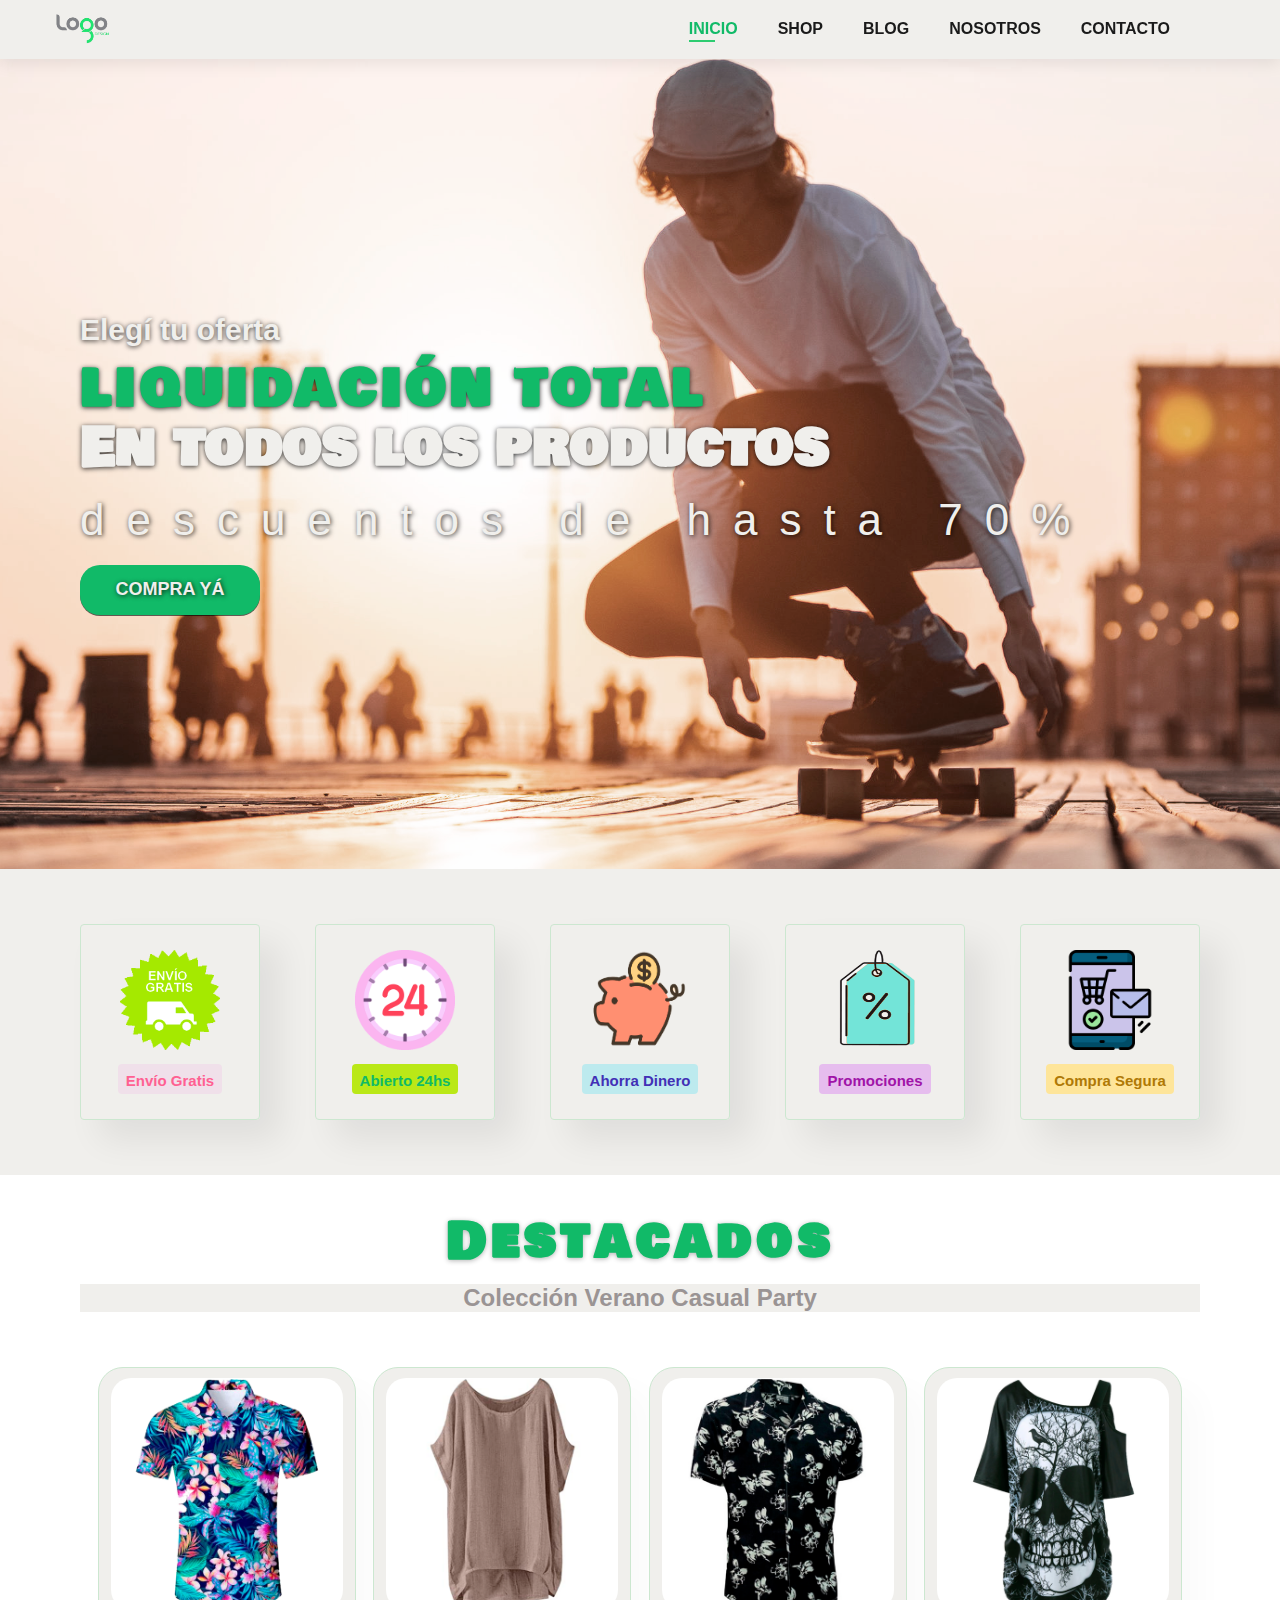
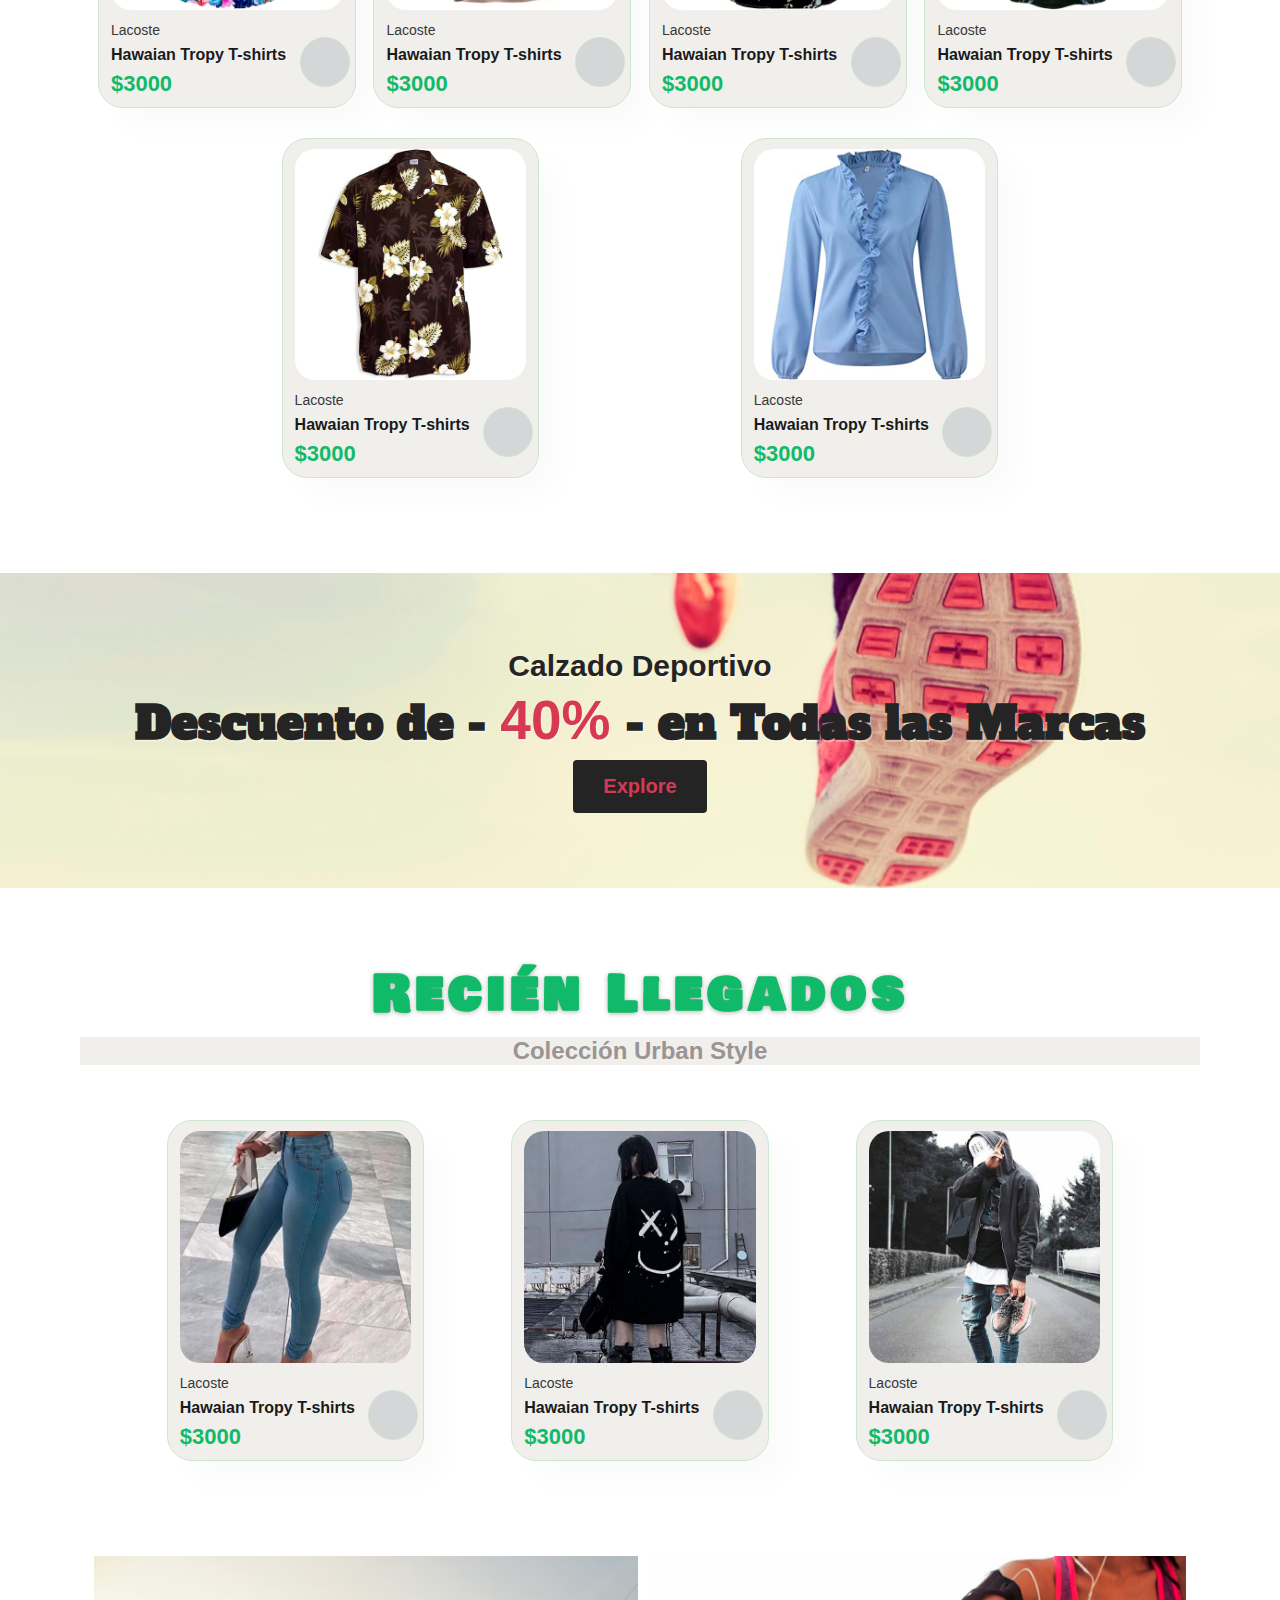
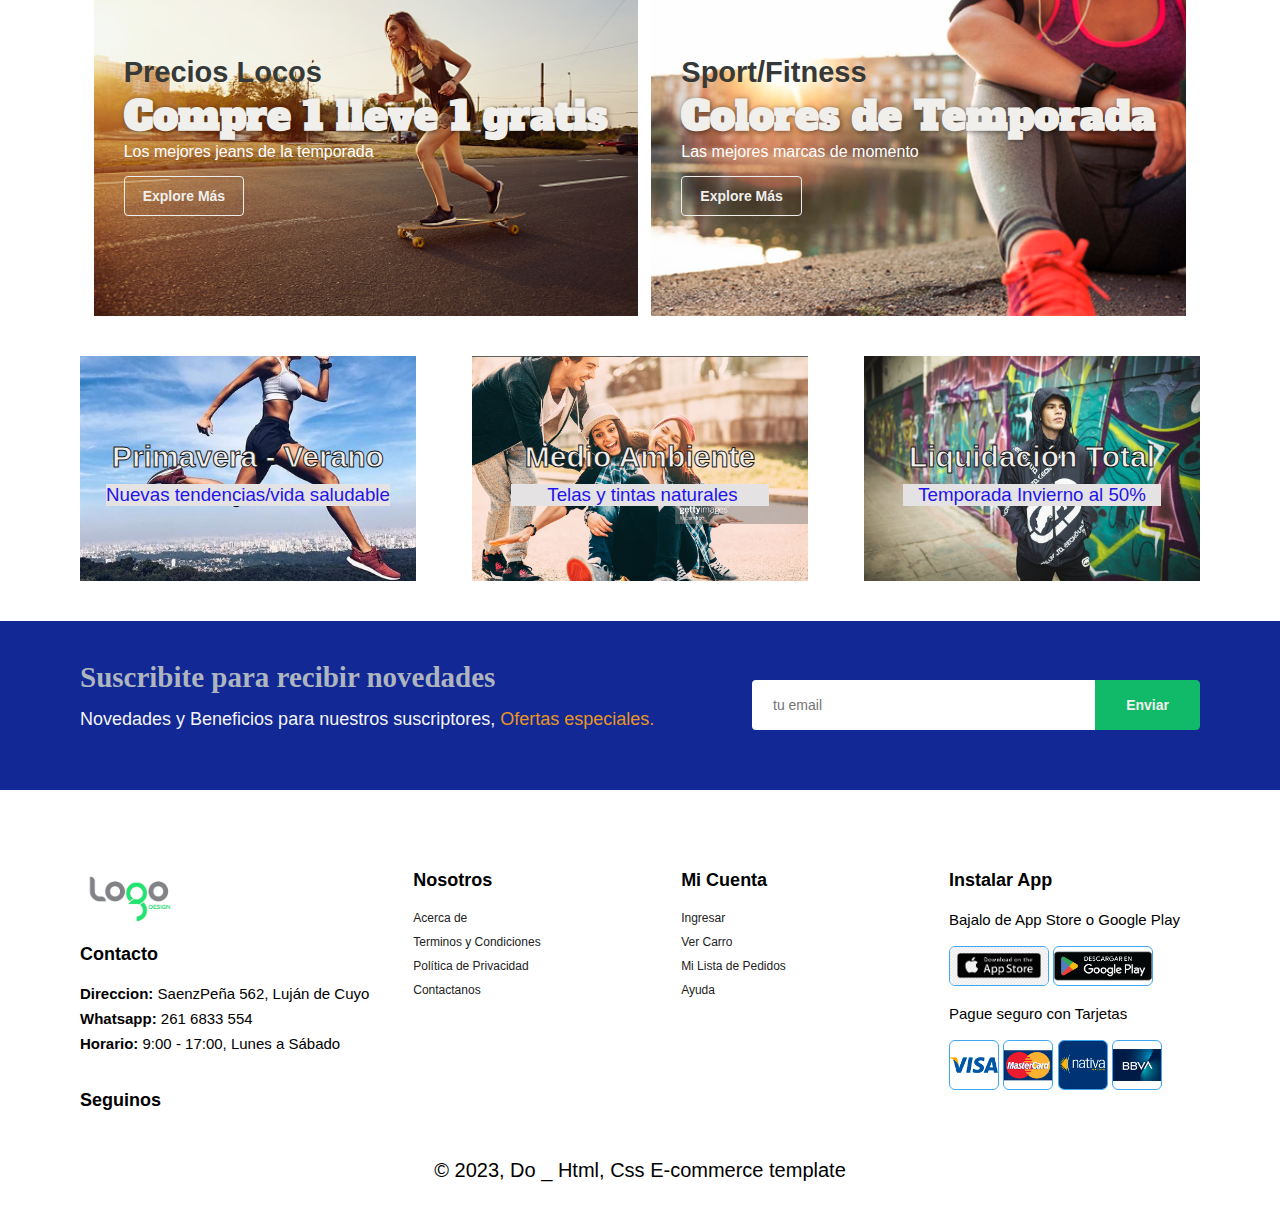
<file: index.html>
<!DOCTYPE html>
<html lang="es">
  <head>
    <meta charset="utf-8" />
    <meta http-equiv="X-UA-Compatible" content="IE=edge" />
    <meta name="viewport" content="width=device-width, initial-scale=1.0" />
    <link
      rel="stylesheet"
      href="https://use.fontawesome.com/releases/v5.8.1/css/all.css"
      integrity="sha384-50oBUHEmvpQ+1lW4y57PTFmhCaXp0ML5d60M1M7uH2+nqUivzIebhndOJK28anvf"
      crossorigin="anonymous"
    />
    <title>E-Commerce Project</title>

    <link rel="stylesheet" href="style.css" />
  </head>
  <body>
    <section id="header">
      <a href="#"
        ><img
          src="E-commerce/logo.jpg.png"
          width="65px"
          class="logo"
          alt="logo"
        />
      </a>
      <div>
        <ul id="navbar">
          <li><a class="active" href="index.html">INICIO</a></li>
          <li><a href="shop.html">SHOP</a></li>
          <li><a href="blog.html">BLOG</a></li>
          <li><a href="about.html">NOSOTROS</a></li>
          <li><a href="contacto.html">CONTACTO</a></li>
          <li>
            <a href="cart.html"><i class="fas fa-shopping-bag"></i></a>
          </li>
          <a href="#" id="close" ><i class="fa fa-times"></i></a>
        </ul>
      </div>
      <div id="mobile">
        <a href="cart.html"><i class="fas fa-shopping-bag"></i></a>
           <i id="bar" class="fa fa-outdent"></i>
      </div>
    </section>
    <section id="hero">
      <h4>Elegí tu oferta</h4>
      <h2>LIQUIDACIÓN TOTAL</h2>
      <h1>En todos los productos</h1>
      <p>descuentos de hasta 70%</p>
      <button><a   href="shop.html">COMPRA YÁ</a></button> 
      
    </section>
    <section id="features" class="section-p1">
      <div class="fe-box">
        <img src="E-commerce/enviogratis.png" alt="enviogratis" />
        <h6>Envío Gratis</h6>
      </div>
      <div class="fe-box">
        <img src="E-commerce/24-Hours.png" alt="enviogratis" />
        <h6>Abierto 24hs</h6>
      </div>
      <div class="fe-box">
        <img src="E-commerce/ahorrar.png" alt="enviogratis" />
        <h6>Ahorra Dinero</h6>
      </div>
      <div class="fe-box">
        <img src="E-commerce/promociones.png" alt="enviogratis" />
        <h6>Promociones</h6>
      </div>
      <div class="fe-box">
        <img src="E-commerce/3176265.png" alt="enviogratis" />
        <h6>Compra Segura</h6>
      </div>
    </section>
    <section id="destacados" class="section-p1">
      <h2>Destacados</h2>
      <p>Colección Verano Casual Party</p>
      <div class="pro-container">
        <div class="pro">
          <img src="E-commerce/camisa.jpg.png" alt="" />
          <div class="des">
            <span>Lacoste</span>
            <h5>Hawaian Tropy T-shirts</h5>
            <div class="star">
              <i class="fas fa-star"></i>
              <i class="fas fa-star"></i>
              <i class="fas fa-star"></i>
              <i class="fas fa-star"></i>
              <i class="fas fa-star"></i>
            </div>
            <h4>$3000</h4>
          </div>
          <a href="#"> <i class="fas fa-shopping-cart cart"></i></a>
        </div>
        <div class="pro">
          <img src="E-commerce/CamisaWoman.jpg.png" alt="" />
          <div class="des">
            <span>Lacoste</span>
            <h5>Hawaian Tropy T-shirts</h5>
            <div class="star">
              <i class="fas fa-star"></i>
              <i class="fas fa-star"></i>
              <i class="fas fa-star"></i>
              <i class="fas fa-star"></i>
              <i class="fas fa-star"></i>
            </div>
            <h4>$3000</h4>
          </div>
          <a href="#"> <i class="fas fa-shopping-cart cart"></i></a>
        </div>
        <div class="pro">
          <img src="E-commerce/camisa1.jpg.png" alt="" />
          <div class="des">
            <span>Lacoste</span>
            <h5>Hawaian Tropy T-shirts</h5>
            <div class="star">
              <i class="fas fa-star"></i>
              <i class="fas fa-star"></i>
              <i class="fas fa-star"></i>
              <i class="fas fa-star"></i>
              <i class="fas fa-star"></i>
            </div>
            <h4>$3000</h4>
          </div>
          <a href="#"> <i class="fas fa-shopping-cart cart"></i></a>
        </div>
        <div class="pro">
          <img src="E-commerce/CamisaWoman3.png" alt="" />
          <div class="des">
            <span>Lacoste</span>
            <h5>Hawaian Tropy T-shirts</h5>
            <div class="star">
              <i class="fas fa-star"></i>
              <i class="fas fa-star"></i>
              <i class="fas fa-star"></i>
              <i class="fas fa-star"></i>
              <i class="fas fa-star"></i>
            </div>
            <h4>$3000</h4>
          </div>
          <a href="#"> <i class="fas fa-shopping-cart cart"></i></a>
        </div>
        <div class="pro">
          <img src="E-commerce/camisa2.jpg.png" alt="" />
          <div class="des">
            <span>Lacoste</span>
            <h5>Hawaian Tropy T-shirts</h5>
            <div class="star">
              <i class="fas fa-star"></i>
              <i class="fas fa-star"></i>
              <i class="fas fa-star"></i>
              <i class="fas fa-star"></i>
              <i class="fas fa-star"></i>
            </div>
            <h4>$3000</h4>
          </div>
          <a href="#"> <i class="fas fa-shopping-cart cart"></i></a>
        </div>
        <div class="pro">
          <img src="E-commerce/CamisaWoman2.jpg.png" alt="" />
          <div class="des">
            <span>Lacoste</span>
            <h5>Hawaian Tropy T-shirts</h5>
            <div class="star">
              <i class="fas fa-star"></i>
              <i class="fas fa-star"></i>
              <i class="fas fa-star"></i>
              <i class="fas fa-star"></i>
              <i class="fas fa-star"></i>
            </div>
            <h4>$3000</h4>
          </div>
          <a href="#"> <i class="fas fa-shopping-cart cart"></i></a>
        </div>
      </div>
    </section>
    <section id="banner" class="section-m1">
      <h4>Calzado Deportivo</h4>
      <h2>Descuento de - <span> 40% </span> - en Todas las Marcas</h2>
      <button class="normal"><a href="shop.html"> Explore</a></button>
    </section>
    <section id="destacados" class="section-p1">
      <h2>Recién Llegados</h2>
      <p>Colección Urban Style</p>
      <div class="pro-container">
        <div class="pro">
          <img src="E-commerce/outfit-jeans-look mujer.jpg.png" alt="" />
          <div class="des">
            <span>Lacoste</span>
            <h5>Hawaian Tropy T-shirts</h5>
            <div class="star">
              <i class="fas fa-star"></i>
              <i class="fas fa-star"></i>
              <i class="fas fa-star"></i>
              <i class="fas fa-star"></i>
              <i class="fas fa-star"></i>
            </div>
            <h4>$3000</h4>
          </div>
          <a href="#"> <i class="fas fa-shopping-cart cart"></i></a>
        </div>
        <div class="pro">
          <img src="E-commerce/arahoku.jpg.png" alt="" />
          <div class="des">
            <span>Lacoste</span>
            <h5>Hawaian Tropy T-shirts</h5>
            <div class="star">
              <i class="fas fa-star"></i>
              <i class="fas fa-star"></i>
              <i class="fas fa-star"></i>
              <i class="fas fa-star"></i>
              <i class="fas fa-star"></i>
            </div>
            <h4>$3000</h4>
          </div>
          <a href="#"> <i class="fas fa-shopping-cart cart"></i></a>
        </div>
        <div class="pro">
          <img src="E-commerce/outfit-jeans-look homen.jpg.png" alt="" />
          <div class="des">
            <span>Lacoste</span>
            <h5>Hawaian Tropy T-shirts</h5>
            <div class="star">
              <i class="fas fa-star"></i>
              <i class="fas fa-star"></i>
              <i class="fas fa-star"></i>
              <i class="fas fa-star"></i>
              <i class="fas fa-star"></i>
            </div>
            <h4>$3000</h4>
          </div>
          <a href="#"> <i class="fas fa-shopping-cart cart"></i></a>
        </div>
      </div>
    </section>
    <section id="sm-banner" class="section-p1">
      <div class="banner-box">
        <h4>Precios Locos</h4>
        <h2>Compre 1 lleve 1 gratis</h2>
        <span>Los mejores jeans de la temporada</span>
        <button class="white">Explore Más</button>
      </div>
      <div class="banner-box banner-box2">
        <h4>Sport/Fitness</h4>
        <h2>Colores de Temporada</h2>
        <span>Las mejores marcas de momento</span>
        <button class="white">Explore Más</button>
      </div>
    </section>
    <section id="banner3">
      <div class="banner-box">
        <h2>Primavera&nbsp;-&nbsp;Verano</h2>
        <h3>Nuevas tendencias/vida saludable</h3>
      </div>
      <div class="banner-box banner-box2">
        <h2>Medio Ambiente</h2>
        <h3> &nbsp;&nbsp;&nbsp;&nbsp;&nbsp;&nbsp; Telas y tintas naturales&nbsp;&nbsp;&nbsp;&nbsp;&nbsp;&nbsp;</h3>
      </div>
      <div class="banner-box banner-box3">
        <h2>Liquidación Total</h2>
        <h3>&nbsp;&nbsp;&nbsp;Temporada Invierno al 50%&nbsp;&nbsp;&nbsp;</h3>
      </div>
    </section>
    <section id="news-letter" class="section-p1 section-m1">
      <div class="newstext">
        <h3>Suscribite para recibir novedades</h3>
        <p>
          Novedades y Beneficios para nuestros suscriptores,
          <span> Ofertas especiales.</span>
        </p>
      </div>
      <div class="form">
        <input type="text" placeholder="tu email" />
        <button class="normal">Enviar</button>
      </div>
    </section>
    <footer class="section-p1">
      <div class="col">
        <img
          src="E-commerce/logo.jpg.png"
          width="100px"
          class="logo"
          alt="logo"
        />
        <h3>Contacto</h3>
        <p><strong>Direccion: </strong>SaenzPeña 562, Luján de Cuyo</p>
        <p><strong>Whatsapp: </strong>261 6833 554</p>
        <p><strong>Horario: </strong>9:00 - 17:00, Lunes a Sábado</p>
        <div class="follow">
          <h3>Seguinos</h3>
          <div class="icon">
            <i class="fab fa-facebook-f"></i>
            <i class="fab fa-instagram"></i>
            <i class="fab fa-youtube"></i>
            <i class="fab fa-twitter"></i>
          </div>
        </div>
      </div>
      <div class="col">
        <h3>Nosotros</h3>
        <a href="#">Acerca de</a>
        <a href="#">Terminos y Condiciones</a>
        <a href="#">Política de Privacidad</a>
        <a href="#">Contactanos</a>
      </div>
      <div class="col">
        <h3>Mi Cuenta</h3>
        <a href="#">Ingresar</a>
        <a href="#">Ver Carro</a>
        <a href="#">Mi Lista de Pedidos</a>
        <a href="#">Ayuda</a>
      </div>
      <div class="col instalar">
        <h3>Instalar App</h3>
        <p>Bajalo de App Store o Google Play</p>
        <div class="row">
          <img src="E-commerce/app-store.png" alt="" width="100px">
          <img src="E-commerce/play-store.png" alt=""width="100px">
        </div>
        <p>Pague seguro con Tarjetas</p>
        <div class="row">
          <img src="E-commerce/iconos/Visa.png" alt="" width="50px">
          <img src="E-commerce/iconos/Master.png" alt=""width="50px">
          <img src="E-commerce/iconos/Nativa.png" alt=""width="50px">
          <img src="E-commerce/iconos/BBVA.png" alt=""width="50px">
        </div>
      </div>
      <div class="copyright">
        © 2023, Do _ Html, Css E-commerce template
      </div>
      
    </footer>

    <script src="script.js"></script>
  </body>
</html>
</file>
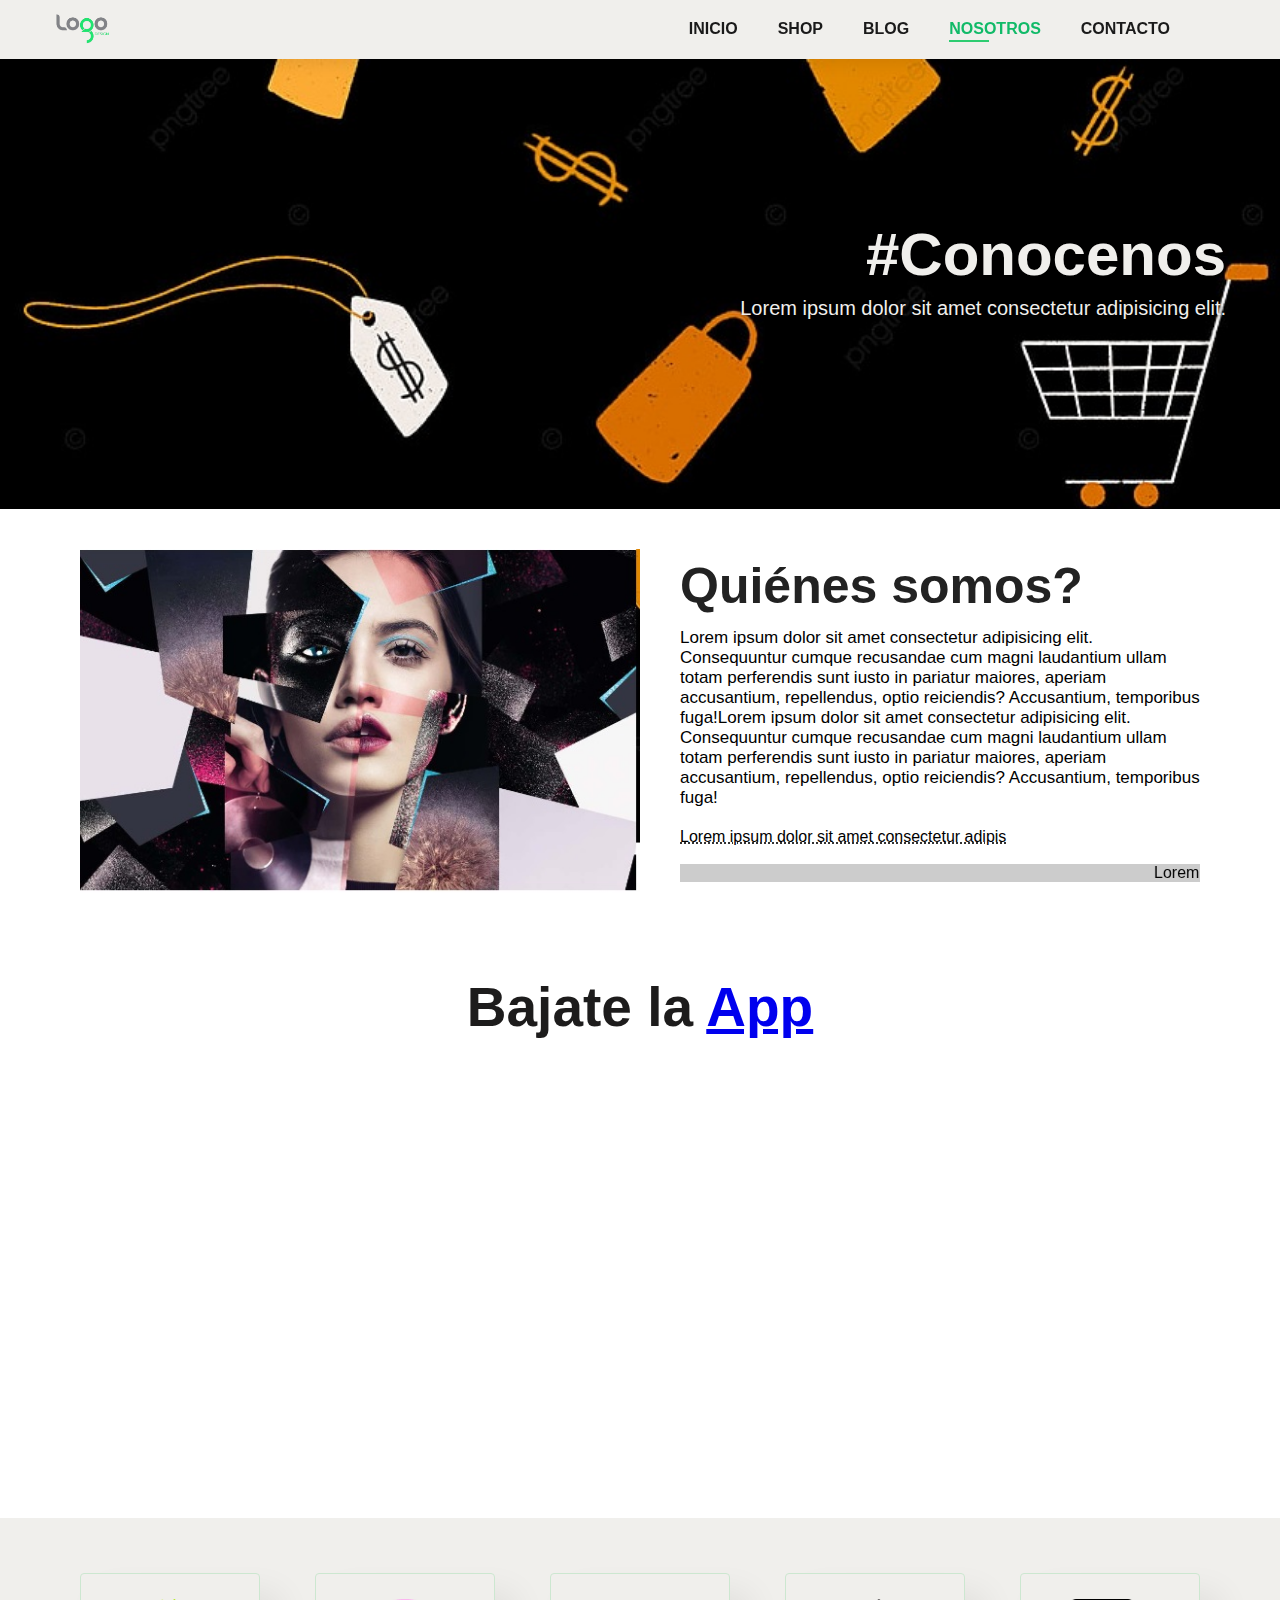
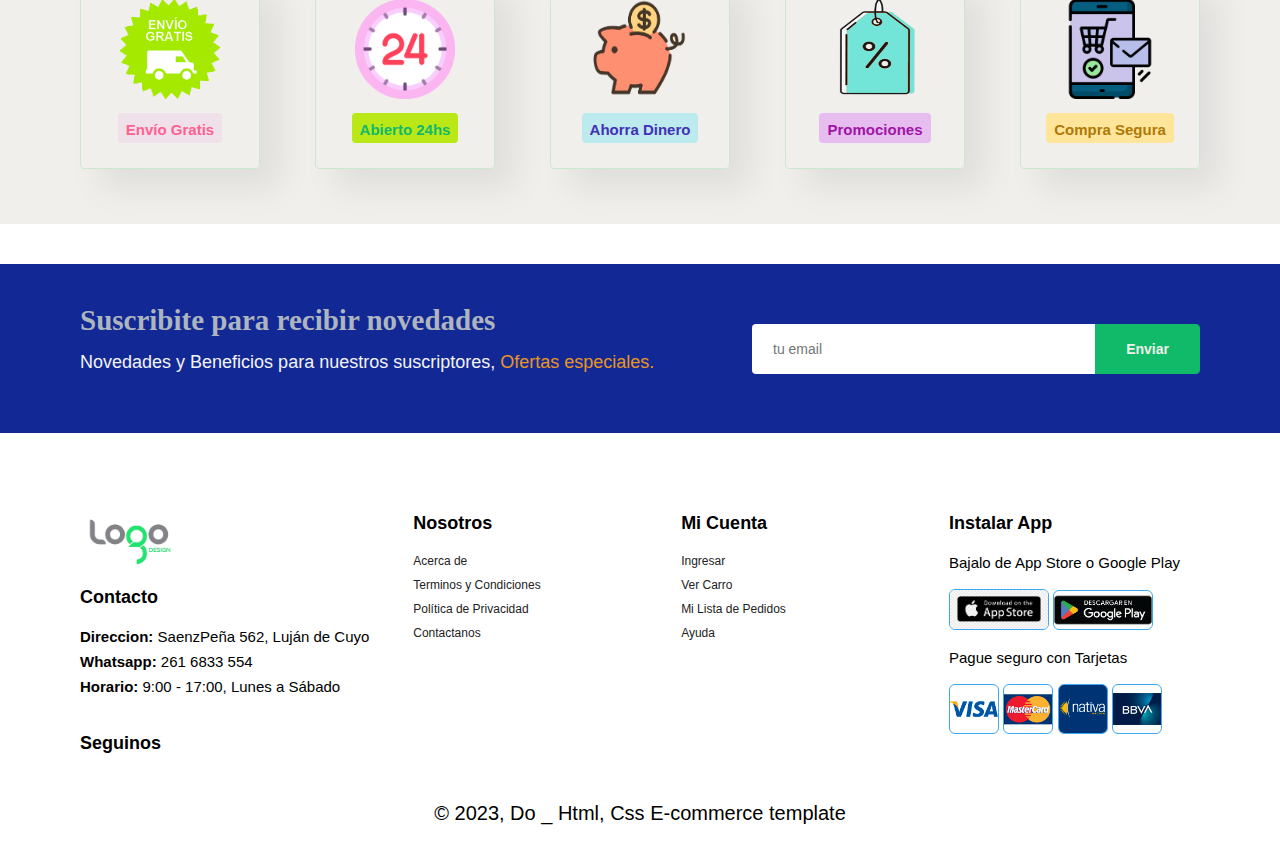
<file: about.html>
<!DOCTYPE html>
<html lang="es">
  <head>
    <meta charset="utf-8" />
    <meta http-equiv="X-UA-Compatible" content="IE=edge" />
    <meta name="viewport" content="width=device-width, initial-scale=1.0" />
    <link
      rel="stylesheet"
      href="https://use.fontawesome.com/releases/v5.8.1/css/all.css"
      integrity="sha384-50oBUHEmvpQ+1lW4y57PTFmhCaXp0ML5d60M1M7uH2+nqUivzIebhndOJK28anvf"
      crossorigin="anonymous"
    />
    <title>E-Commerce Project</title>

    <link rel="stylesheet" href="style.css" />
  </head>
  <body>
    <section id="header">
      <a href="#"
        ><img
          src="E-commerce/logo.jpg.png"
          width="65px"
          class="logo"
          alt="logo"
        />
      </a>
      <div>
        <ul id="navbar">
          <li><a href="index.html">INICIO</a></li>
          <li><a href="shop.html">SHOP</a></li>
          <li><a href="blog.html">BLOG</a></li>
          <li><a class="active" href="about.html">NOSOTROS</a></li>
          <li><a href="contacto.html">CONTACTO</a></li>
          <li>
            <a href="cart.html"><i class="fas fa-shopping-bag"></i></a>
          </li>
          <a href="#" id="close"><i class="fa fa-times"></i></a>
        </ul>
      </div>
      <div id="mobile">
        <a href="cart.html"><i class="fas fa-shopping-bag"></i></a>
        <i id="bar" class="fa fa-outdent"></i>
      </div>
    </section>
    <section id="page-header" class="about-header">
      <h2>#Conocenos</h2>
      <p>Lorem ipsum dolor sit amet consectetur adipisicing elit.</p>
    </section>
    <section id="about-head" class="section-p1">
        <img src="E-commerce/Quienessomos.jpg" alt="">
        <div>
            <h2>Quiénes somos?</h2>
            <p style="color: black;" class="letras">Lorem ipsum dolor sit amet consectetur adipisicing elit. Consequuntur cumque recusandae 
            cum magni laudantium ullam totam perferendis sunt iusto in pariatur maiores, aperiam accusantium, 
            repellendus, optio reiciendis? Accusantium, temporibus fuga!Lorem ipsum dolor sit amet consectetur adipisicing elit. 
            Consequuntur cumque recusandae cum magni laudantium ullam totam perferendis sunt iusto in pariatur maiores, 
            aperiam accusantium, repellendus, optio reiciendis? Accusantium, temporibus fuga!</p>
            <abbr title="">Lorem ipsum dolor sit amet consectetur adipis</abbr>
            <br><br>
            <marquee  bgColor="#ccc" loop="1" scrollamount="5" width="100%">Lorem ipsum dolor sit amet consectetur adipis, 
                optio reiciendis? Accusantium, temporibus fuga!</marquee>
        </div>
    </section>
    <section id="about-app" class="section-p1">
        <h1>Bajate la <a href="#">App</a></h1>
        <div class="video">
            <iframe  width="560" height="420" src="https://www.youtube.com/embed/hXVZlYicQCg" title="YouTube video player" frameborder="0" allow="accelerometer; autoplay; clipboard-write; encrypted-media; gyroscope; picture-in-picture" allowfullscreen></iframe>
        </div>
    </section>
    <section id="features" class="section-p1">
        <div class="fe-box">
          <img src="E-commerce/enviogratis.png" alt="enviogratis" />
          <h6>Envío Gratis</h6>
        </div>
        <div class="fe-box">
          <img src="E-commerce/24-Hours.png" alt="enviogratis" />
          <h6>Abierto 24hs</h6>
        </div>
        <div class="fe-box">
          <img src="E-commerce/ahorrar.png" alt="enviogratis" />
          <h6>Ahorra Dinero</h6>
        </div>
        <div class="fe-box">
          <img src="E-commerce/promociones.png" alt="enviogratis" />
          <h6>Promociones</h6>
        </div>
        <div class="fe-box">
          <img src="E-commerce/3176265.png" alt="enviogratis" />
          <h6>Compra Segura</h6>
        </div>
      </section>
    <section id="news-letter" class="section-p1 section-m1">
        <div class="newstext">
          <h3>Suscribite para recibir novedades</h3>
          <p>
            Novedades y Beneficios para nuestros suscriptores,
            <span> Ofertas especiales.</span>
          </p>
        </div>
        <div class="form">
          <input type="text" placeholder="tu email" />
          <button class="normal">Enviar</button>
        </div>
    </section>

    <footer class="section-p1">
      <div class="col">
        <img
          src="E-commerce/logo.jpg.png"
          width="100px"
          class="logo"
          alt="logo"
        />
        <h3>Contacto</h3>
        <p><strong>Direccion: </strong>SaenzPeña 562, Luján de Cuyo</p>
        <p><strong>Whatsapp: </strong>261 6833 554</p>
        <p><strong>Horario: </strong>9:00 - 17:00, Lunes a Sábado</p>
        <div class="follow">
          <h3>Seguinos</h3>
          <div class="icon">
            <i class="fab fa-facebook-f"></i>
            <i class="fab fa-instagram"></i>
            <i class="fab fa-youtube"></i>
            <i class="fab fa-twitter"></i>
          </div>
        </div>
      </div>
      <div class="col">
        <h3>Nosotros</h3>
        <a href="#">Acerca de</a>
        <a href="#">Terminos y Condiciones</a>
        <a href="#">Política de Privacidad</a>
        <a href="#">Contactanos</a>
      </div>
      <div class="col">
        <h3>Mi Cuenta</h3>
        <a href="#">Ingresar</a>
        <a href="#">Ver Carro</a>
        <a href="#">Mi Lista de Pedidos</a>
        <a href="#">Ayuda</a>
      </div>
      <div class="col instalar">
        <h3>Instalar App</h3>
        <p>Bajalo de App Store o Google Play</p>
        <div class="row">
          <img src="E-commerce/app-store.png" alt="" width="100px" />
          <img src="E-commerce/play-store.png" alt="" width="100px" />
        </div>
        <p>Pague seguro con Tarjetas</p>
        <div class="row">
          <img src="E-commerce/iconos/Visa.png" alt="" width="50px" />
          <img src="E-commerce/iconos/Master.png" alt="" width="50px" />
          <img src="E-commerce/iconos/Nativa.png" alt="" width="50px" />
          <img src="E-commerce/iconos/BBVA.png" alt="" width="50px" />
        </div>
      </div>
      <div class="copyright">© 2023, Do _ Html, Css E-commerce template</div>
    </footer>

    <script src="script.js"></script>
  </body>
</html>
</file>
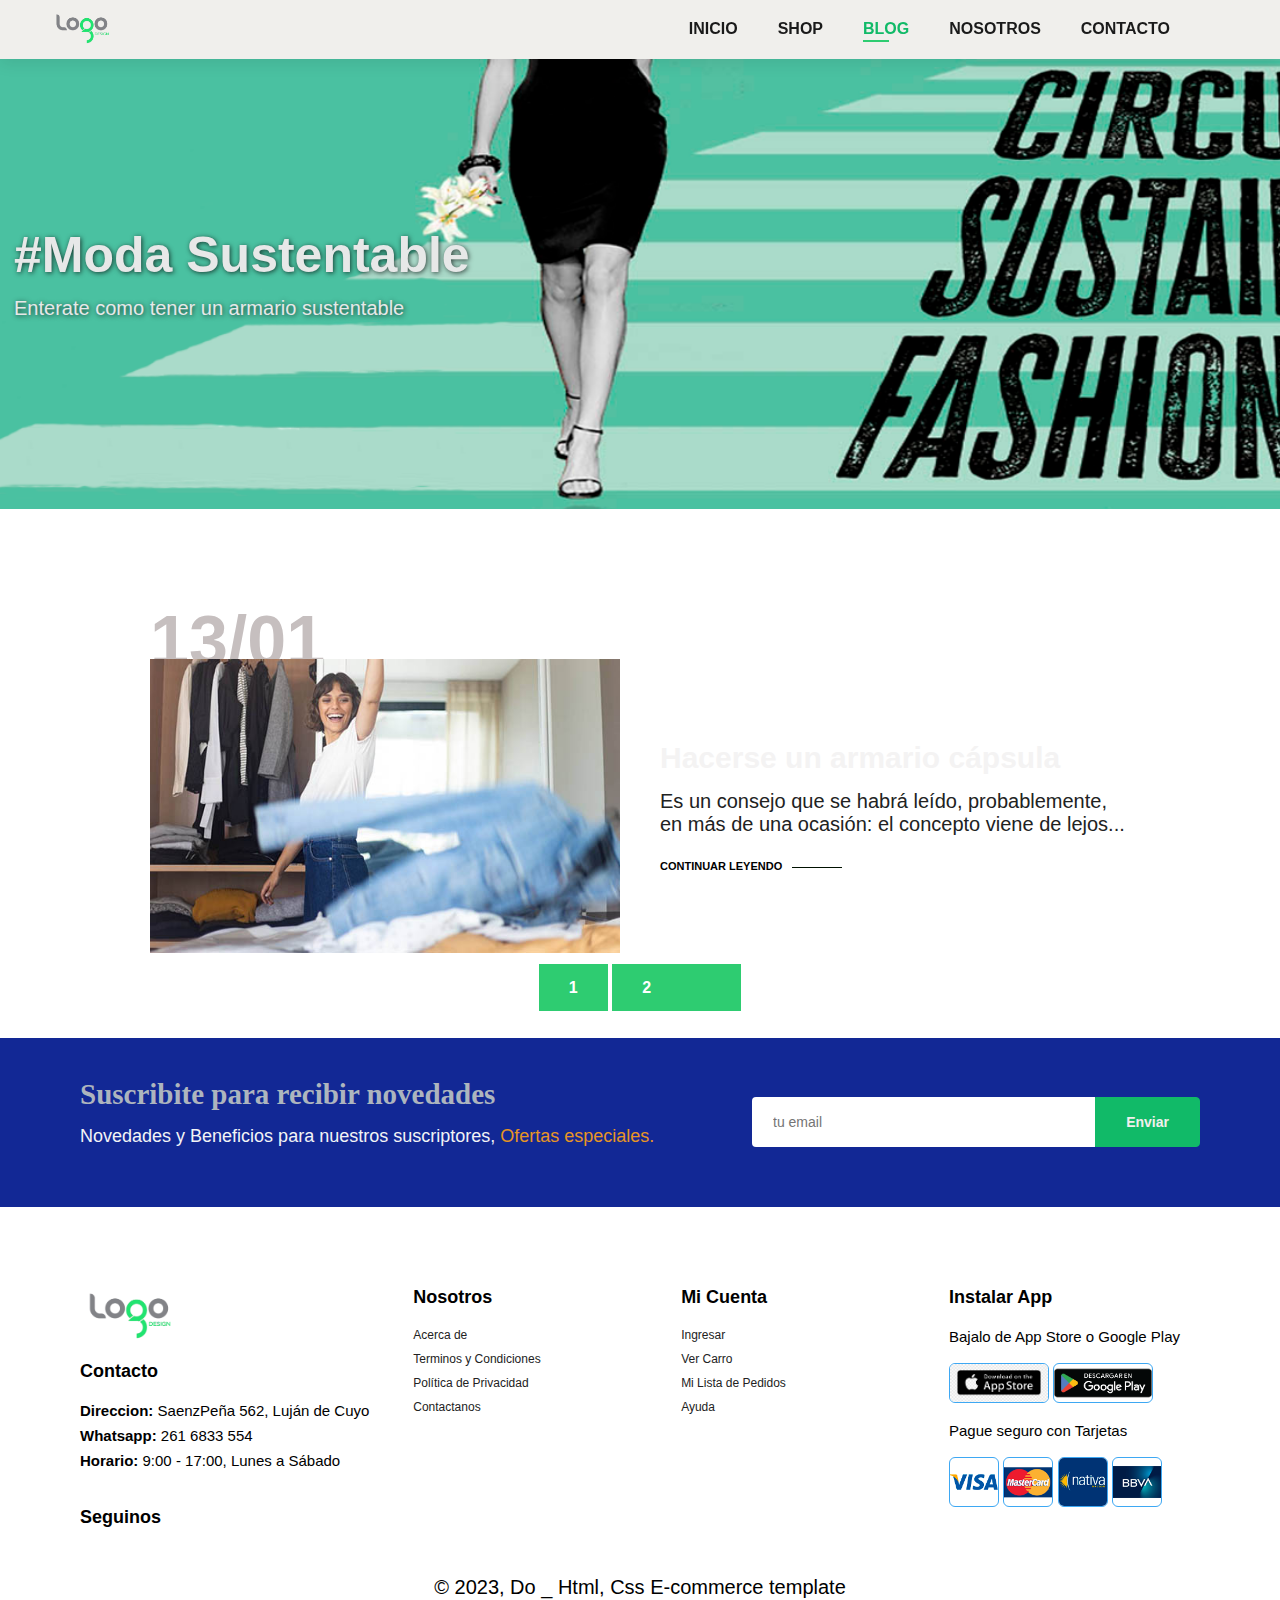
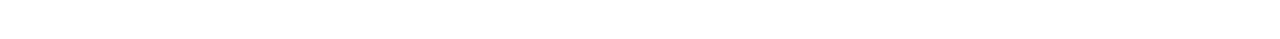
<file: blog.html>
<!DOCTYPE html>
<html lang="es">
  <head>
    <meta charset="utf-8" />
    <meta http-equiv="X-UA-Compatible" content="IE=edge" />
    <meta name="viewport" content="width=device-width, initial-scale=1.0" />
    <link
      rel="stylesheet"
      href="https://use.fontawesome.com/releases/v5.8.1/css/all.css"
      integrity="sha384-50oBUHEmvpQ+1lW4y57PTFmhCaXp0ML5d60M1M7uH2+nqUivzIebhndOJK28anvf"
      crossorigin="anonymous"
    />
    <title>E-Commerce Project</title>

    <link rel="stylesheet" href="style.css" />
  </head>
  <body>
    <section id="header">
      <a href="#"
        ><img
          src="E-commerce/logo.jpg.png"
          width="65px"
          class="logo"
          alt="logo"
        />
      </a>
      <div>
        <ul id="navbar">
          <li><a  href="index.html">INICIO</a></li>
          <li><a  href="shop.html">SHOP</a></li>
          <li><a class="active" href="blog.html">BLOG</a></li>
          <li><a href="about.html">NOSOTROS</a></li>
          <li><a href="contacto.html">CONTACTO</a></li>
          <li>
            <a href="#"><i class="fas fa-shopping-bag"></i></a>
          </li>
          <a href="#" id="close" ><i class="fa fa-times"></i></a>
        </ul>
      </div>
      <div id="mobile">
        <a href="cart.html"><i class="fas fa-shopping-bag"></i></a>
           <i id="bar" class="fa fa-outdent"></i>
      </div>
    </section>
    <section id="page-header" class="blog-header">
      <h2>#Moda Sustentable</h2>
      <p>Enterate como tener un armario sustentable</p>

    </section>
    <section id="blog">
        <div class="blog-box">
            <div class="blog-img">
               <img src="E-commerce/armario cápsula.jpg" alt="">
            </div>
            <div class="blog-details">
                <h4>Hacerse un armario cápsula</h4>
                <p>Es un consejo que se habrá leído, probablemente, en más de una ocasión: el concepto viene de lejos...</p>
                <a href="#">CONTINUAR LEYENDO</a>
            </div>
            <h1>13/01</h1>
        </div>
    </section>

    <section id="pagination">
        <a href="#">1</a>
        <a href="#">2</a>
        <a href="#"><i class="fa fa-long-arrow-alt-right "></i></a>
    </section>
    <section id="news-letter" class="section-p1 section-m1">
      <div class="newstext">
        <h3>Suscribite para recibir novedades</h3>
        <p>
          Novedades y Beneficios para nuestros suscriptores,
          <span> Ofertas especiales.</span>
        </p>
      </div>
      <div class="form">
        <input type="text" placeholder="tu email" />
        <button class="normal">Enviar</button>
      </div>
    </section>
    <footer class="section-p1">
      <div class="col">
        <img
          src="E-commerce/logo.jpg.png"
          width="100px"
          class="logo"
          alt="logo"
        />
        <h3>Contacto</h3>
        <p><strong>Direccion: </strong>SaenzPeña 562, Luján de Cuyo</p>
        <p><strong>Whatsapp: </strong>261 6833 554</p>
        <p><strong>Horario: </strong>9:00 - 17:00, Lunes a Sábado</p>
        <div class="follow">
          <h3>Seguinos</h3>
          <div class="icon">
            <i class="fab fa-facebook-f"></i>
            <i class="fab fa-instagram"></i>
            <i class="fab fa-youtube"></i>
            <i class="fab fa-twitter"></i>
          </div>
        </div>
      </div>
      <div class="col">
        <h3>Nosotros</h3>
        <a href="#">Acerca de</a>
        <a href="#">Terminos y Condiciones</a>
        <a href="#">Política de Privacidad</a>
        <a href="#">Contactanos</a>
      </div>
      <div class="col">
        <h3>Mi Cuenta</h3>
        <a href="#">Ingresar</a>
        <a href="#">Ver Carro</a>
        <a href="#">Mi Lista de Pedidos</a>
        <a href="#">Ayuda</a>
      </div>
      <div class="col instalar">
        <h3>Instalar App</h3>
        <p>Bajalo de App Store o Google Play</p>
        <div class="row">
          <img src="E-commerce/app-store.png" alt="" width="100px">
          <img src="E-commerce/play-store.png" alt=""width="100px">
        </div>
        <p>Pague seguro con Tarjetas</p>
        <div class="row">
          <img src="E-commerce/iconos/Visa.png" alt="" width="50px">
          <img src="E-commerce/iconos/Master.png" alt=""width="50px">
          <img src="E-commerce/iconos/Nativa.png" alt=""width="50px">
          <img src="E-commerce/iconos/BBVA.png" alt=""width="50px">
        </div>
      </div>
      <div class="copyright">
        © 2023, Do _ Html, Css E-commerce template
      </div>
      
    </footer>

    <script src="script.js"></script>
  </body>
</html>
</file>
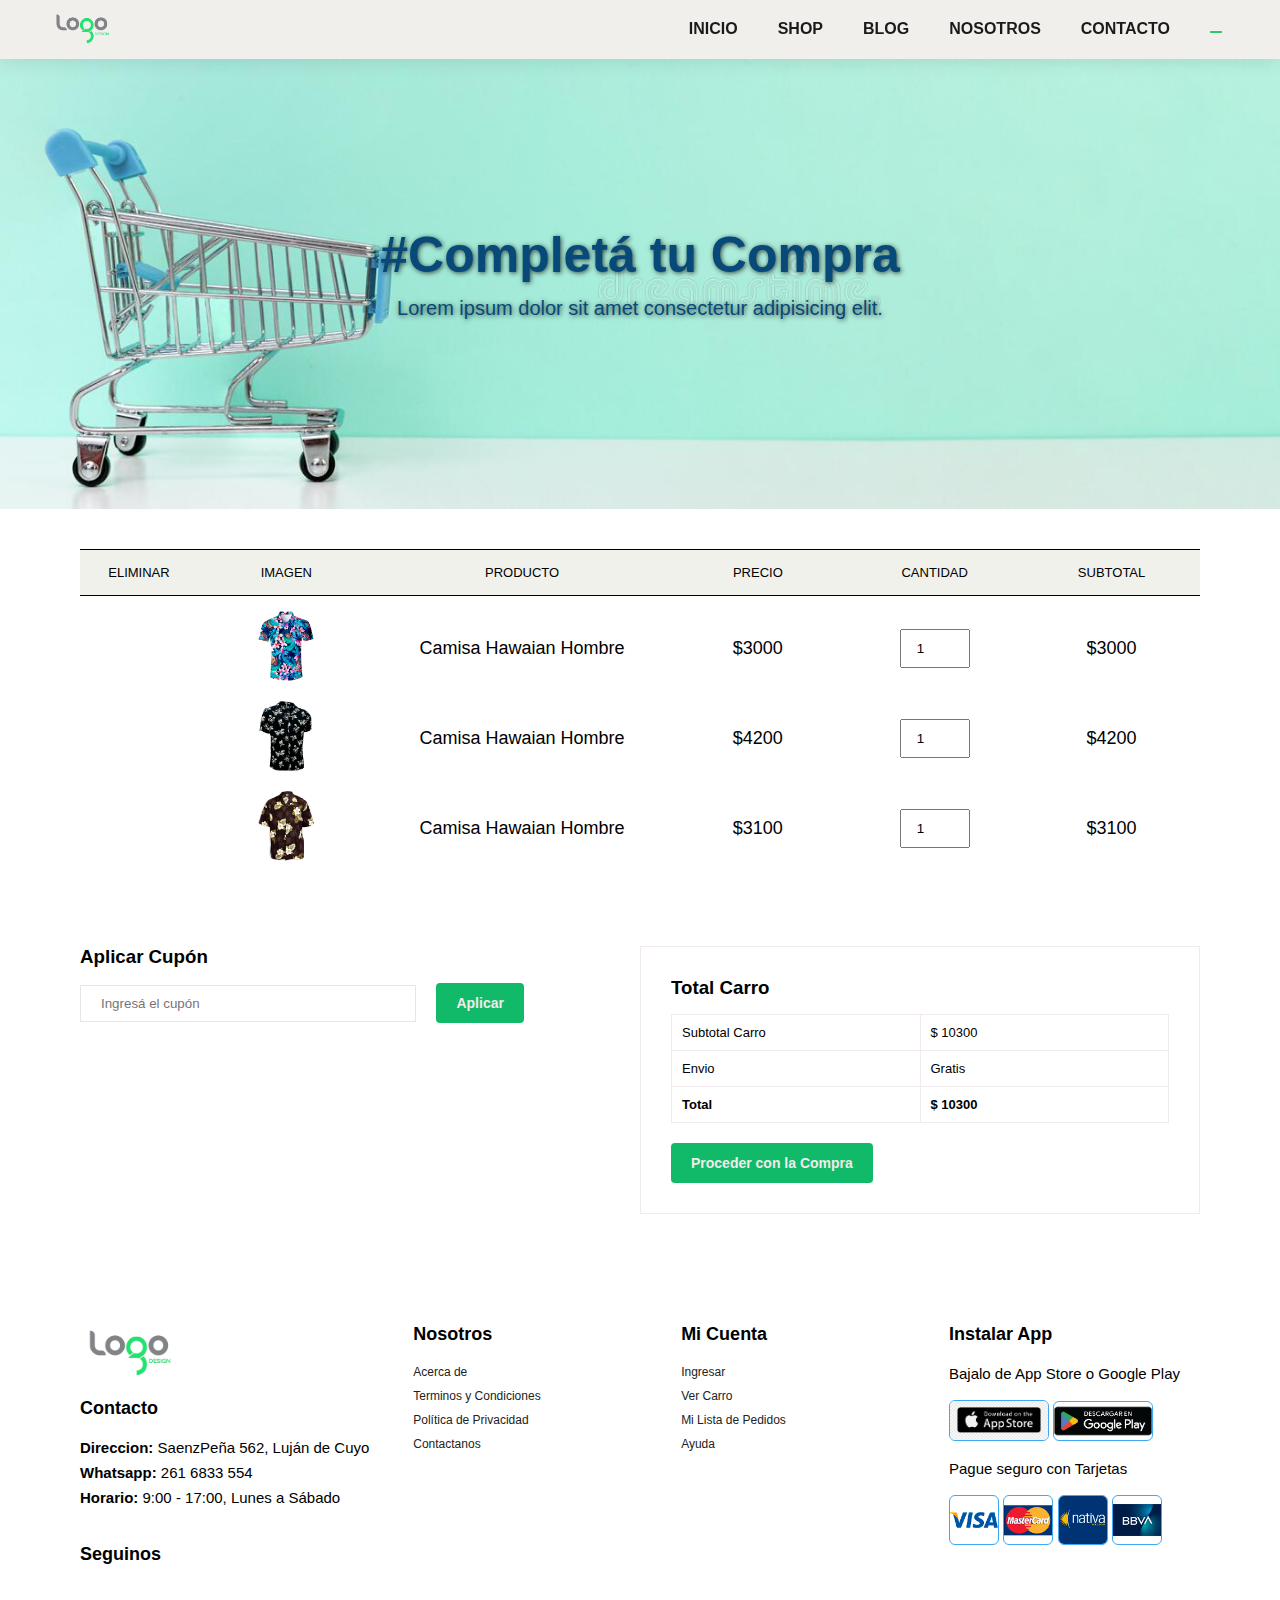
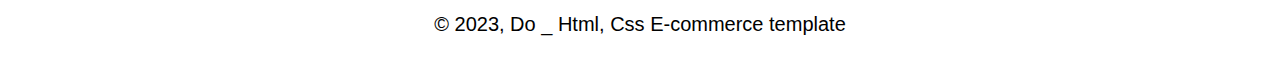
<file: cart.html>
<!DOCTYPE html>
<html lang="es">
  <head>
    <meta charset="utf-8" />
    <meta http-equiv="X-UA-Compatible" content="IE=edge" />
    <meta name="viewport" content="width=device-width, initial-scale=1.0" />
    <link
      rel="stylesheet"
      href="https://use.fontawesome.com/releases/v5.8.1/css/all.css"
      integrity="sha384-50oBUHEmvpQ+1lW4y57PTFmhCaXp0ML5d60M1M7uH2+nqUivzIebhndOJK28anvf"
      crossorigin="anonymous"
    />
    <title>E-Commerce Project</title>

    <link rel="stylesheet" href="style.css" />
  </head>
  <body>
    <section id="header">
      <a href="#"
        ><img
          src="E-commerce/logo.jpg.png"
          width="65px"
          class="logo"
          alt="logo"
        />
      </a>
      <div>
        <ul id="navbar">
          <li><a href="index.html">INICIO</a></li>
          <li><a href="shop.html">SHOP</a></li>
          <li><a href="blog.html">BLOG</a></li>
          <li><a href="about.html">NOSOTROS</a></li>
          <li><a  href="contacto.html">CONTACTO</a></li>
          <li>
            <a class="active" href="cart.html"><i class="fas fa-shopping-bag"></i></a>
          </li>
          <a href="#" id="close"><i class="fa fa-times"></i></a>
        </ul>
      </div>
      <div id="mobile">
        <a href="cart.html"><i class="fas fa-shopping-bag"></i></a>
        <i id="bar" class="fa fa-outdent"></i>
      </div>
    </section>
    <section id="page-header" class="cart-header">
      <h2>#Completá tu Compra</h2>
      <p>Lorem ipsum dolor sit amet consectetur adipisicing elit.</p>
    </section>
    <section id="cart" class="section-p1">
        <table width="100%">
            <thead>
                <tr>
                    <td>Eliminar</td>
                    <td>Imagen</td>
                    <td>Producto</td>
                    <td>Precio</td>
                    <td>Cantidad</td>
                    <td>Subtotal</td>
                </tr>
            </thead>
            <tbody>
                <tr>
                    <td><i class="fa fa-times-circle"></i></td>
                    <td><img src="E-commerce/camisa.jpg.png" alt=""></td>
                    <td>Camisa Hawaian Hombre</td>
                    <td>$3000</td>
                    <td><input type="number" value="1"></td>
                    <td>$3000</td>
                </tr>
                <tr>
                    <td><i class="fa fa-times-circle"></i></td>
                    <td><img src="E-commerce/camisa1.jpg.png" alt=""></td>
                    <td>Camisa Hawaian Hombre</td>
                    <td>$4200</td>
                    <td><input type="number" value="1"></td>
                    <td>$4200</td>
                </tr>
                <tr>
                    <td><i class="fa fa-times-circle"></i></td>
                    <td><img src="E-commerce/camisa2.jpg.png" alt=""></td>
                    <td>Camisa Hawaian Hombre</td>
                    <td>$3100</td>
                    <td><input type="number" value="1"></td>
                    <td>$3100</td>
                </tr>
            </tbody>
        </table>
    </section>
    <section id="cart-add" class="section-p1">
        <div id="cupon">
            <h3>Aplicar Cupón</h3>
            <div>
                <input type="text" placeholder="Ingresá el cupón">
                <button class="normal">Aplicar</button>
            </div>
        </div>
        <div id="subtotal">
                <h3>Total Carro</h3>
                <table>
                    <tr>
                        <td>Subtotal Carro</td>
                        <td>$ 10300</td>
                    </tr>
                    <tr>
                        <td>Envio</td>
                        <td>Gratis</td>
                    </tr>
                    <tr>
                        <td><strong>Total</strong></td>
                        <td><strong>$ 10300</strong></td>
                    </tr>
                </table>
                <button class="normal">Proceder con la Compra</button>

        </div>
    </section>

    <footer class="section-p1">
      <div class="col">
        <img
          src="E-commerce/logo.jpg.png"
          width="100px"
          class="logo"
          alt="logo"
        />
        <h3>Contacto</h3>
        <p><strong>Direccion: </strong>SaenzPeña 562, Luján de Cuyo</p>
        <p><strong>Whatsapp: </strong>261 6833 554</p>
        <p><strong>Horario: </strong>9:00 - 17:00, Lunes a Sábado</p>
        <div class="follow">
          <h3>Seguinos</h3>
          <div class="icon">
            <i class="fab fa-facebook-f"></i>
            <i class="fab fa-instagram"></i>
            <i class="fab fa-youtube"></i>
            <i class="fab fa-twitter"></i>
          </div>
        </div>
      </div>
      <div class="col">
        <h3>Nosotros</h3>
        <a href="#">Acerca de</a>
        <a href="#">Terminos y Condiciones</a>
        <a href="#">Política de Privacidad</a>
        <a href="#">Contactanos</a>
      </div>
      <div class="col">
        <h3>Mi Cuenta</h3>
        <a href="#">Ingresar</a>
        <a href="#">Ver Carro</a>
        <a href="#">Mi Lista de Pedidos</a>
        <a href="#">Ayuda</a>
      </div>
      <div class="col instalar">
        <h3>Instalar App</h3>
        <p>Bajalo de App Store o Google Play</p>
        <div class="row">
          <img src="E-commerce/app-store.png" alt="" width="100px" />
          <img src="E-commerce/play-store.png" alt="" width="100px" />
        </div>
        <p>Pague seguro con Tarjetas</p>
        <div class="row">
          <img src="E-commerce/iconos/Visa.png" alt="" width="50px" />
          <img src="E-commerce/iconos/Master.png" alt="" width="50px" />
          <img src="E-commerce/iconos/Nativa.png" alt="" width="50px" />
          <img src="E-commerce/iconos/BBVA.png" alt="" width="50px" />
        </div>
      </div>
      <div class="copyright">© 2023, Do _ Html, Css E-commerce template</div>
    </footer>

    <script src="script.js"></script>
  </body>
</html>
</file>
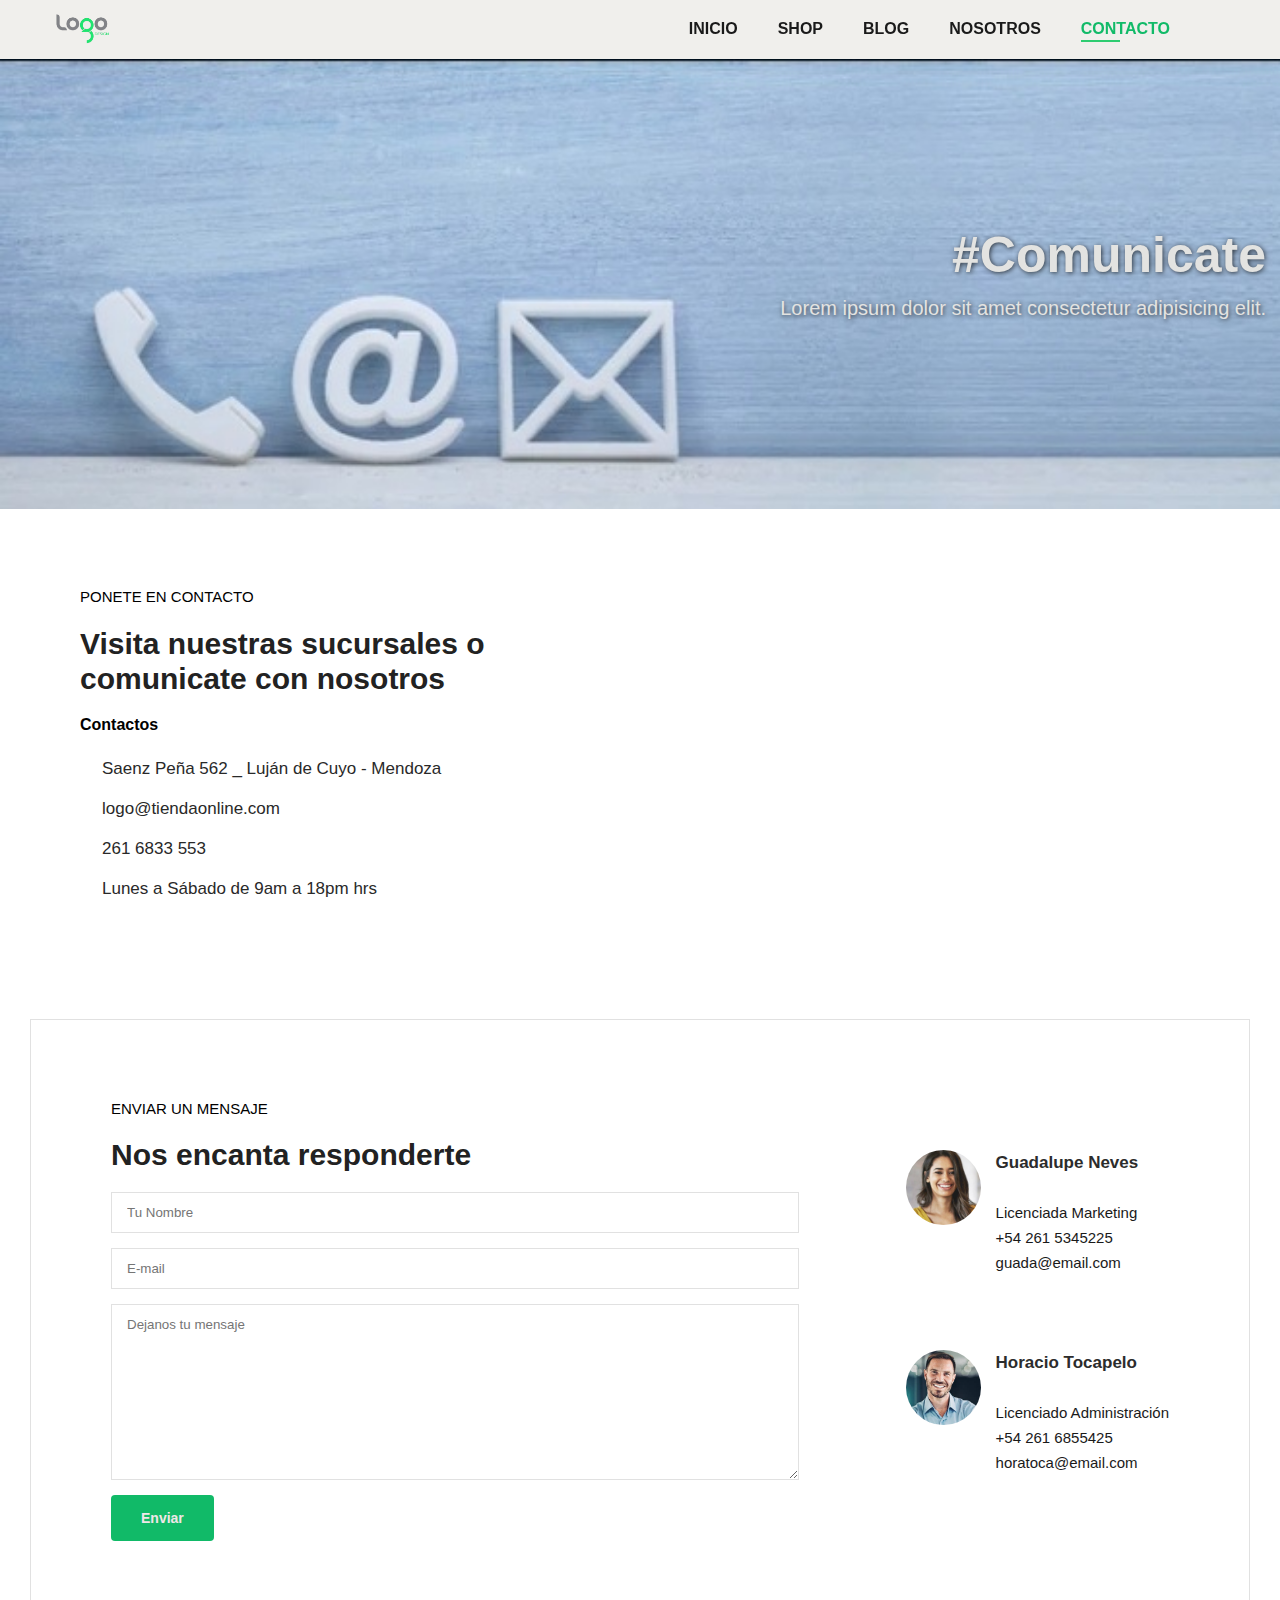
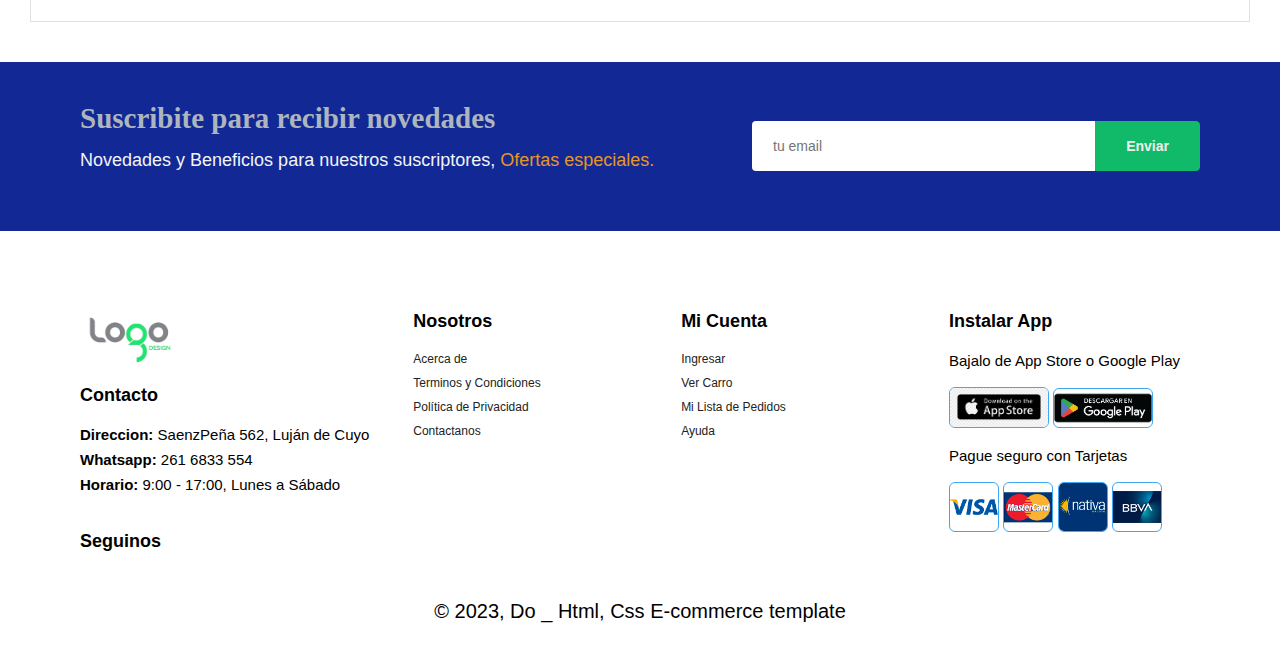
<file: contacto.html>
<!DOCTYPE html>
<html lang="es">
  <head>
    <meta charset="utf-8" />
    <meta http-equiv="X-UA-Compatible" content="IE=edge" />
    <meta name="viewport" content="width=device-width, initial-scale=1.0" />
    <link
      rel="stylesheet"
      href="https://use.fontawesome.com/releases/v5.8.1/css/all.css"
      integrity="sha384-50oBUHEmvpQ+1lW4y57PTFmhCaXp0ML5d60M1M7uH2+nqUivzIebhndOJK28anvf"
      crossorigin="anonymous"
    />
    <title>E-Commerce Project</title>

    <link rel="stylesheet" href="style.css" />
  </head>
  <body>
    <section id="header">
      <a href="#"
        ><img
          src="E-commerce/logo.jpg.png"
          width="65px"
          class="logo"
          alt="logo"
        />
      </a>
      <div>
        <ul id="navbar">
          <li><a href="index.html">INICIO</a></li>
          <li><a href="shop.html">SHOP</a></li>
          <li><a href="blog.html">BLOG</a></li>
          <li><a href="about.html">NOSOTROS</a></li>
          <li><a class="active" href="contacto.html">CONTACTO</a></li>
          <li>
            <a href="cart.html"><i class="fas fa-shopping-bag"></i></a>
          </li>
          <a href="#" id="close"><i class="fa fa-times"></i></a>
        </ul>
      </div>
      <div id="mobile">
        <a href="cart.html"><i class="fas fa-shopping-bag"></i></a>
        <i id="bar" class="fa fa-outdent"></i>
      </div>
    </section>
    <section id="page-header" class="contact-header">
      <h2>#Comunicate</h2>
      <p>Lorem ipsum dolor sit amet consectetur adipisicing elit.</p>
    </section>
    <section id="contact-details" class="section-p1">
      <div class="details">
        <span>PONETE EN CONTACTO</span>
        <h2>Visita nuestras sucursales o comunicate con nosotros</h2>
        <h5>Contactos</h5>
        <div>
          <li>
            <i class="fa fa-map"></i>
            <p>Saenz Peña 562 _ Luján de Cuyo - Mendoza</p>
          </li>
          <li>
            <i class="fa fa-envelope"></i>
            <p>logo@tiendaonline.com</p>
          </li>
          <li>
            <i class="fa fa-phone"></i>
            <p>261 6833 553</p>
          </li>
          <li>
            <i class="fa fa-clock"></i>
            <p>Lunes a Sábado de 9am a 18pm hrs</p>
          </li>
        </div>        
      </div>
      <div class="mapa">
        <iframe
          src="https://www.google.com/maps/embed?pb=!1m18!1m12!1m3!1d836.1860782267997!2d-68.88702183965923!3d-33.03686611095783!2m3!1f0!2f0!3f0!3m2!1i1024!2i768!4f13.1!3m3!1m2!1s0x967e75416d8e2b13%3A0x4852472551e4104a!2sRoque%20S%C3%A1enz%20Pe%C3%B1a%20562%2C%20M5507%20Luj%C3%A1n%20de%20Cuyo%2C%20Mendoza!5e0!3m2!1ses!2sar!4v1671633163187!5m2!1ses!2sar"
          width="600"
          height="450"
          style="border: 0"
          allowfullscreen=""
          loading="lazy"
          referrerpolicy="no-referrer-when-downgrade"
        ></iframe>
      </div>
    </section>
    <section id="form-details">
        <form action="">
            <span>ENVIAR UN MENSAJE</span>
            <h2>Nos encanta responderte</h2>
            <input type="text" placeholder="Tu Nombre">
            <input type="text" placeholder="E-mail">
            <textarea name="" id="" cols="30" rows="10" placeholder="Dejanos tu mensaje"></textarea>
            <button class="normal">Enviar</button>
        </form>
        <div class="people">
            <div>
                <img src="E-commerce/perfilM.jpg" alt="">
                <p><span>Guadalupe Neves</span><br>
                    Licenciada Marketing <br>+54 261 5345225 <br>guada@email.com</p>
            </div>
            <div>
                <img src="E-commerce/perfilH.jpg" alt="">
                <p><span>Horacio Tocapelo</span><br>
                    Licenciado Administración <br>+54 261 6855425 <br>horatoca@email.com</p>
            </div>
        </div>
    </section>

    <section id="news-letter" class="section-p1 section-m1">
      <div class="newstext">
        <h3>Suscribite para recibir novedades</h3>
        <p>
          Novedades y Beneficios para nuestros suscriptores,
          <span> Ofertas especiales.</span>
        </p>
      </div>
      <div class="form">
        <input type="text" placeholder="tu email" />
        <button class="normal">Enviar</button>
      </div>
    </section>

    <footer class="section-p1">
      <div class="col">
        <img
          src="E-commerce/logo.jpg.png"
          width="100px"
          class="logo"
          alt="logo"
        />
        <h3>Contacto</h3>
        <p><strong>Direccion: </strong>SaenzPeña 562, Luján de Cuyo</p>
        <p><strong>Whatsapp: </strong>261 6833 554</p>
        <p><strong>Horario: </strong>9:00 - 17:00, Lunes a Sábado</p>
        <div class="follow">
          <h3>Seguinos</h3>
          <div class="icon">
            <i class="fab fa-facebook-f"></i>
            <i class="fab fa-instagram"></i>
            <i class="fab fa-youtube"></i>
            <i class="fab fa-twitter"></i>
          </div>
        </div>
      </div>
      <div class="col">
        <h3>Nosotros</h3>
        <a href="#">Acerca de</a>
        <a href="#">Terminos y Condiciones</a>
        <a href="#">Política de Privacidad</a>
        <a href="#">Contactanos</a>
      </div>
      <div class="col">
        <h3>Mi Cuenta</h3>
        <a href="#">Ingresar</a>
        <a href="#">Ver Carro</a>
        <a href="#">Mi Lista de Pedidos</a>
        <a href="#">Ayuda</a>
      </div>
      <div class="col instalar">
        <h3>Instalar App</h3>
        <p>Bajalo de App Store o Google Play</p>
        <div class="row">
          <img src="E-commerce/app-store.png" alt="" width="100px" />
          <img src="E-commerce/play-store.png" alt="" width="100px" />
        </div>
        <p>Pague seguro con Tarjetas</p>
        <div class="row">
          <img src="E-commerce/iconos/Visa.png" alt="" width="50px" />
          <img src="E-commerce/iconos/Master.png" alt="" width="50px" />
          <img src="E-commerce/iconos/Nativa.png" alt="" width="50px" />
          <img src="E-commerce/iconos/BBVA.png" alt="" width="50px" />
        </div>
      </div>
      <div class="copyright">© 2023, Do _ Html, Css E-commerce template</div>
    </footer>

    <script src="script.js"></script>
  </body>
</html>
</file>
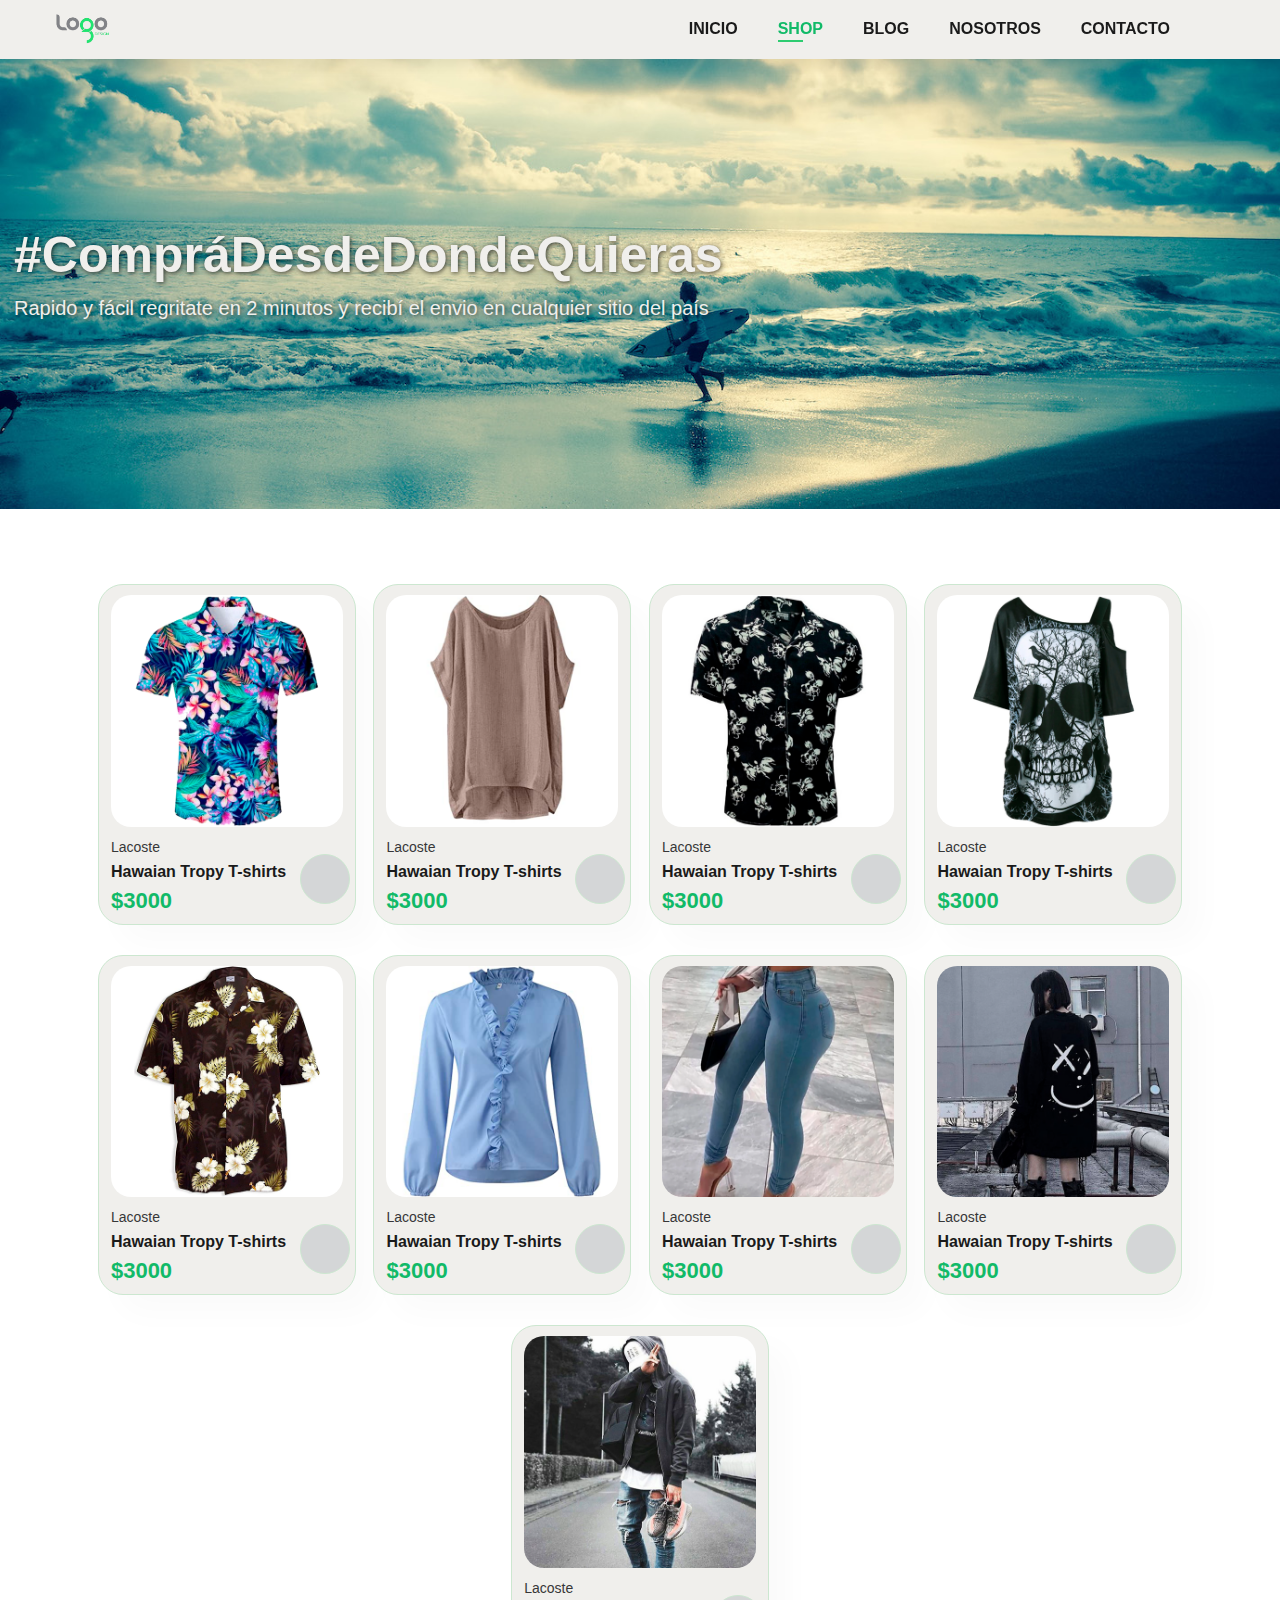
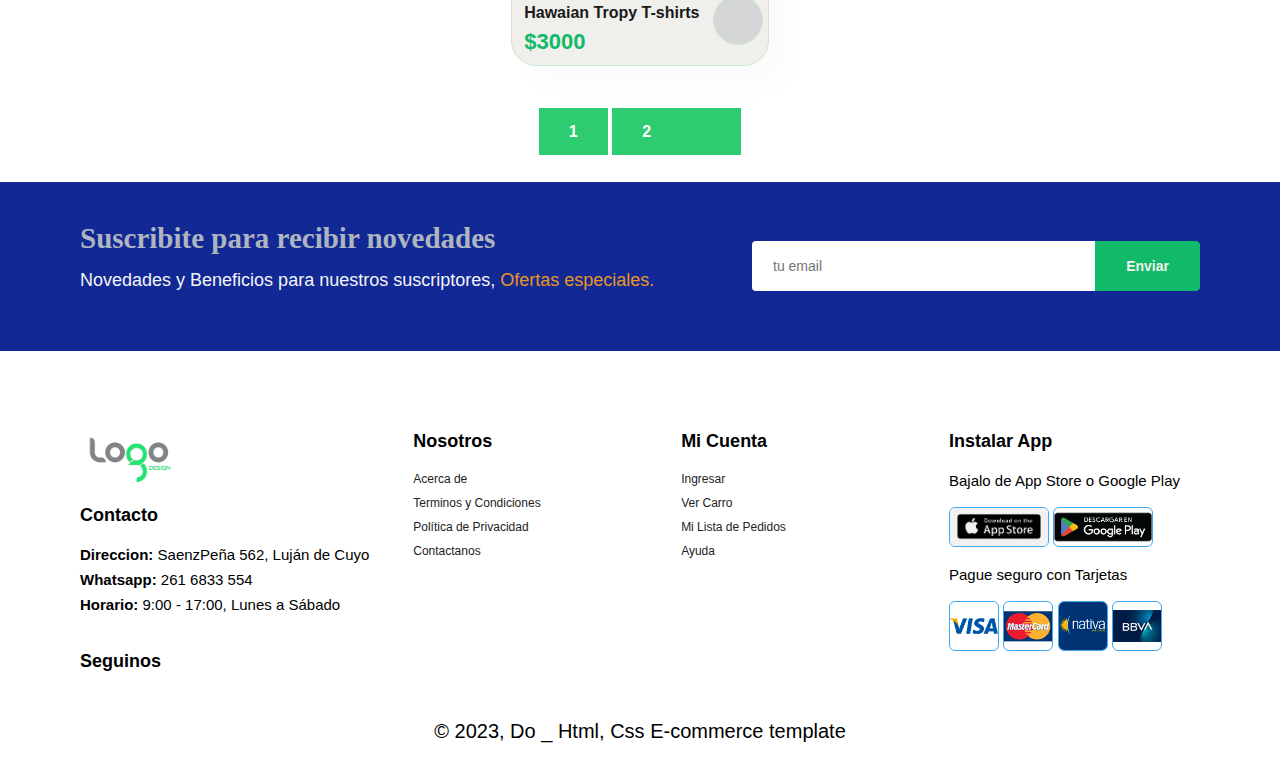
<file: shop.html>
<!DOCTYPE html>
<html lang="es">
  <head>
    <meta charset="utf-8" />
    <meta http-equiv="X-UA-Compatible" content="IE=edge" />
    <meta name="viewport" content="width=device-width, initial-scale=1.0" />
    <link
      rel="stylesheet"
      href="https://use.fontawesome.com/releases/v5.8.1/css/all.css"
      integrity="sha384-50oBUHEmvpQ+1lW4y57PTFmhCaXp0ML5d60M1M7uH2+nqUivzIebhndOJK28anvf"
      crossorigin="anonymous"
    />
    <title>E-Commerce Project</title>

    <link rel="stylesheet" href="style.css" />
  </head>
  <body>
    <section id="header">
      <a href="#"
        ><img
          src="E-commerce/logo.jpg.png"
          width="65px"
          class="logo"
          alt="logo"
        />
      </a>
      <div>
        <ul id="navbar">
          <li><a  href="index.html">INICIO</a></li>
          <li><a class="active" href="shop.html">SHOP</a></li>
          <li><a href="blog.html">BLOG</a></li>
          <li><a href="about.html">NOSOTROS</a></li>
          <li><a href="contacto.html">CONTACTO</a></li>
          <li>
            <a href="cart.html"><i class="fas fa-shopping-bag"></i></a>
          </li>
          <a href="#" id="close" ><i class="fa fa-times"></i></a>
        </ul>
      </div>
      <div id="mobile">
        <a href="cart.html"><i class="fas fa-shopping-bag"></i></a>
           <i id="bar" class="fa fa-outdent"></i>
      </div>
    </section>
    <section id="page-header">
      <h2>#CompráDesdeDondeQuieras</h2>
      <p>Rapido y fácil regritate en 2 minutos y recibí el envio en cualquier sitio del país</p>

    </section>
    <section id="destacados" class="section-p1">
     
      <div class="pro-container">
        <div class="pro" onclick="window.location.href='single-producto.html';">
          <img src="E-commerce/camisa.jpg.png" alt="" />
          <div class="des">
            <span>Lacoste</span>
            <h5>Hawaian Tropy T-shirts</h5>
            <div class="star">
              <i class="fas fa-star"></i>
              <i class="fas fa-star"></i>
              <i class="fas fa-star"></i>
              <i class="fas fa-star"></i>
              <i class="fas fa-star"></i>
            </div>
            <h4>$3000</h4>
          </div>
          <a href="#"> <i class="fas fa-shopping-cart cart"></i></a>
        </div>
        <div class="pro">
          <img src="E-commerce/CamisaWoman.jpg.png" alt="" />
          <div class="des">
            <span>Lacoste</span>
            <h5>Hawaian Tropy T-shirts</h5>
            <div class="star">
              <i class="fas fa-star"></i>
              <i class="fas fa-star"></i>
              <i class="fas fa-star"></i>
              <i class="fas fa-star"></i>
              <i class="fas fa-star"></i>
            </div>
            <h4>$3000</h4>
          </div>
          <a href="#"> <i class="fas fa-shopping-cart cart"></i></a>
        </div>
        <div class="pro">
          <img src="E-commerce/camisa1.jpg.png" alt="" />
          <div class="des">
            <span>Lacoste</span>
            <h5>Hawaian Tropy T-shirts</h5>
            <div class="star">
              <i class="fas fa-star"></i>
              <i class="fas fa-star"></i>
              <i class="fas fa-star"></i>
              <i class="fas fa-star"></i>
              <i class="fas fa-star"></i>
            </div>
            <h4>$3000</h4>
          </div>
          <a href="#"> <i class="fas fa-shopping-cart cart"></i></a>
        </div>
        <div class="pro">
          <img src="E-commerce/CamisaWoman3.png" alt="" />
          <div class="des">
            <span>Lacoste</span>
            <h5>Hawaian Tropy T-shirts</h5>
            <div class="star">
              <i class="fas fa-star"></i>
              <i class="fas fa-star"></i>
              <i class="fas fa-star"></i>
              <i class="fas fa-star"></i>
              <i class="fas fa-star"></i>
            </div>
            <h4>$3000</h4>
          </div>
          <a href="#"> <i class="fas fa-shopping-cart cart"></i></a>
        </div>
        <div class="pro">
          <img src="E-commerce/camisa2.jpg.png" alt="" />
          <div class="des">
            <span>Lacoste</span>
            <h5>Hawaian Tropy T-shirts</h5>
            <div class="star">
              <i class="fas fa-star"></i>
              <i class="fas fa-star"></i>
              <i class="fas fa-star"></i>
              <i class="fas fa-star"></i>
              <i class="fas fa-star"></i>
            </div>
            <h4>$3000</h4>
          </div>
          <a href="#"> <i class="fas fa-shopping-cart cart"></i></a>
        </div>
        <div class="pro">
          <img src="E-commerce/CamisaWoman2.jpg.png" alt="" />
          <div class="des">
            <span>Lacoste</span>
            <h5>Hawaian Tropy T-shirts</h5>
            <div class="star">
              <i class="fas fa-star"></i>
              <i class="fas fa-star"></i>
              <i class="fas fa-star"></i>
              <i class="fas fa-star"></i>
              <i class="fas fa-star"></i>
            </div>
            <h4>$3000</h4>
          </div>
          <a href="#"> <i class="fas fa-shopping-cart cart"></i></a>
        </div>
    
        <div class="pro">
          <img src="E-commerce/outfit-jeans-look mujer.jpg.png" alt="" />
          <div class="des">
            <span>Lacoste</span>
            <h5>Hawaian Tropy T-shirts</h5>
            <div class="star">
              <i class="fas fa-star"></i>
              <i class="fas fa-star"></i>
              <i class="fas fa-star"></i>
              <i class="fas fa-star"></i>
              <i class="fas fa-star"></i>
            </div>
            <h4>$3000</h4>
          </div>
          <a href="#"> <i class="fas fa-shopping-cart cart"></i></a>
        </div>
        <div class="pro">
          <img src="E-commerce/arahoku.jpg.png" alt="" />
          <div class="des">
            <span>Lacoste</span>
            <h5>Hawaian Tropy T-shirts</h5>
            <div class="star">
              <i class="fas fa-star"></i>
              <i class="fas fa-star"></i>
              <i class="fas fa-star"></i>
              <i class="fas fa-star"></i>
              <i class="fas fa-star"></i>
            </div>
            <h4>$3000</h4>
          </div>
          <a href="#"> <i class="fas fa-shopping-cart cart"></i></a>
        </div>
        <div class="pro">
          <img src="E-commerce/outfit-jeans-look homen.jpg.png" alt="" />
          <div class="des">
            <span>Lacoste</span>
            <h5>Hawaian Tropy T-shirts</h5>
            <div class="star">
              <i class="fas fa-star"></i>
              <i class="fas fa-star"></i>
              <i class="fas fa-star"></i>
              <i class="fas fa-star"></i>
              <i class="fas fa-star"></i>
            </div>
            <h4>$3000</h4>
          </div>
          <a href="#"> <i class="fas fa-shopping-cart cart"></i></a>
        </div>
      </div>
    </section>
    <section id="pagination">
        <a href="#">1</a>
        <a href="#">2</a>
        <a href="#"><i class="fa fa-long-arrow-alt-right "></i></a>
    </section>
    <section id="news-letter" class="section-p1 section-m1">
      <div class="newstext">
        <h3>Suscribite para recibir novedades</h3>
        <p>
          Novedades y Beneficios para nuestros suscriptores,
          <span> Ofertas especiales.</span>
        </p>
      </div>
      <div class="form">
        <input type="text" placeholder="tu email" />
        <button class="normal">Enviar</button>
      </div>
    </section>
    <footer class="section-p1">
      <div class="col">
        <img
          src="E-commerce/logo.jpg.png"
          width="100px"
          class="logo"
          alt="logo"
        />
        <h3>Contacto</h3>
        <p><strong>Direccion: </strong>SaenzPeña 562, Luján de Cuyo</p>
        <p><strong>Whatsapp: </strong>261 6833 554</p>
        <p><strong>Horario: </strong>9:00 - 17:00, Lunes a Sábado</p>
        <div class="follow">
          <h3>Seguinos</h3>
          <div class="icon">
            <i class="fab fa-facebook-f"></i>
            <i class="fab fa-instagram"></i>
            <i class="fab fa-youtube"></i>
            <i class="fab fa-twitter"></i>
          </div>
        </div>
      </div>
      <div class="col">
        <h3>Nosotros</h3>
        <a href="#">Acerca de</a>
        <a href="#">Terminos y Condiciones</a>
        <a href="#">Política de Privacidad</a>
        <a href="#">Contactanos</a>
      </div>
      <div class="col">
        <h3>Mi Cuenta</h3>
        <a href="#">Ingresar</a>
        <a href="#">Ver Carro</a>
        <a href="#">Mi Lista de Pedidos</a>
        <a href="#">Ayuda</a>
      </div>
      <div class="col instalar">
        <h3>Instalar App</h3>
        <p>Bajalo de App Store o Google Play</p>
        <div class="row">
          <img src="E-commerce/app-store.png" alt="" width="100px">
          <img src="E-commerce/play-store.png" alt=""width="100px">
        </div>
        <p>Pague seguro con Tarjetas</p>
        <div class="row">
          <img src="E-commerce/iconos/Visa.png" alt="" width="50px">
          <img src="E-commerce/iconos/Master.png" alt=""width="50px">
          <img src="E-commerce/iconos/Nativa.png" alt=""width="50px">
          <img src="E-commerce/iconos/BBVA.png" alt=""width="50px">
        </div>
      </div>
      <div class="copyright">
        © 2023, Do _ Html, Css E-commerce template
      </div>
      
    </footer>

    <script src="script.js"></script>
  </body>
</html>
</file>
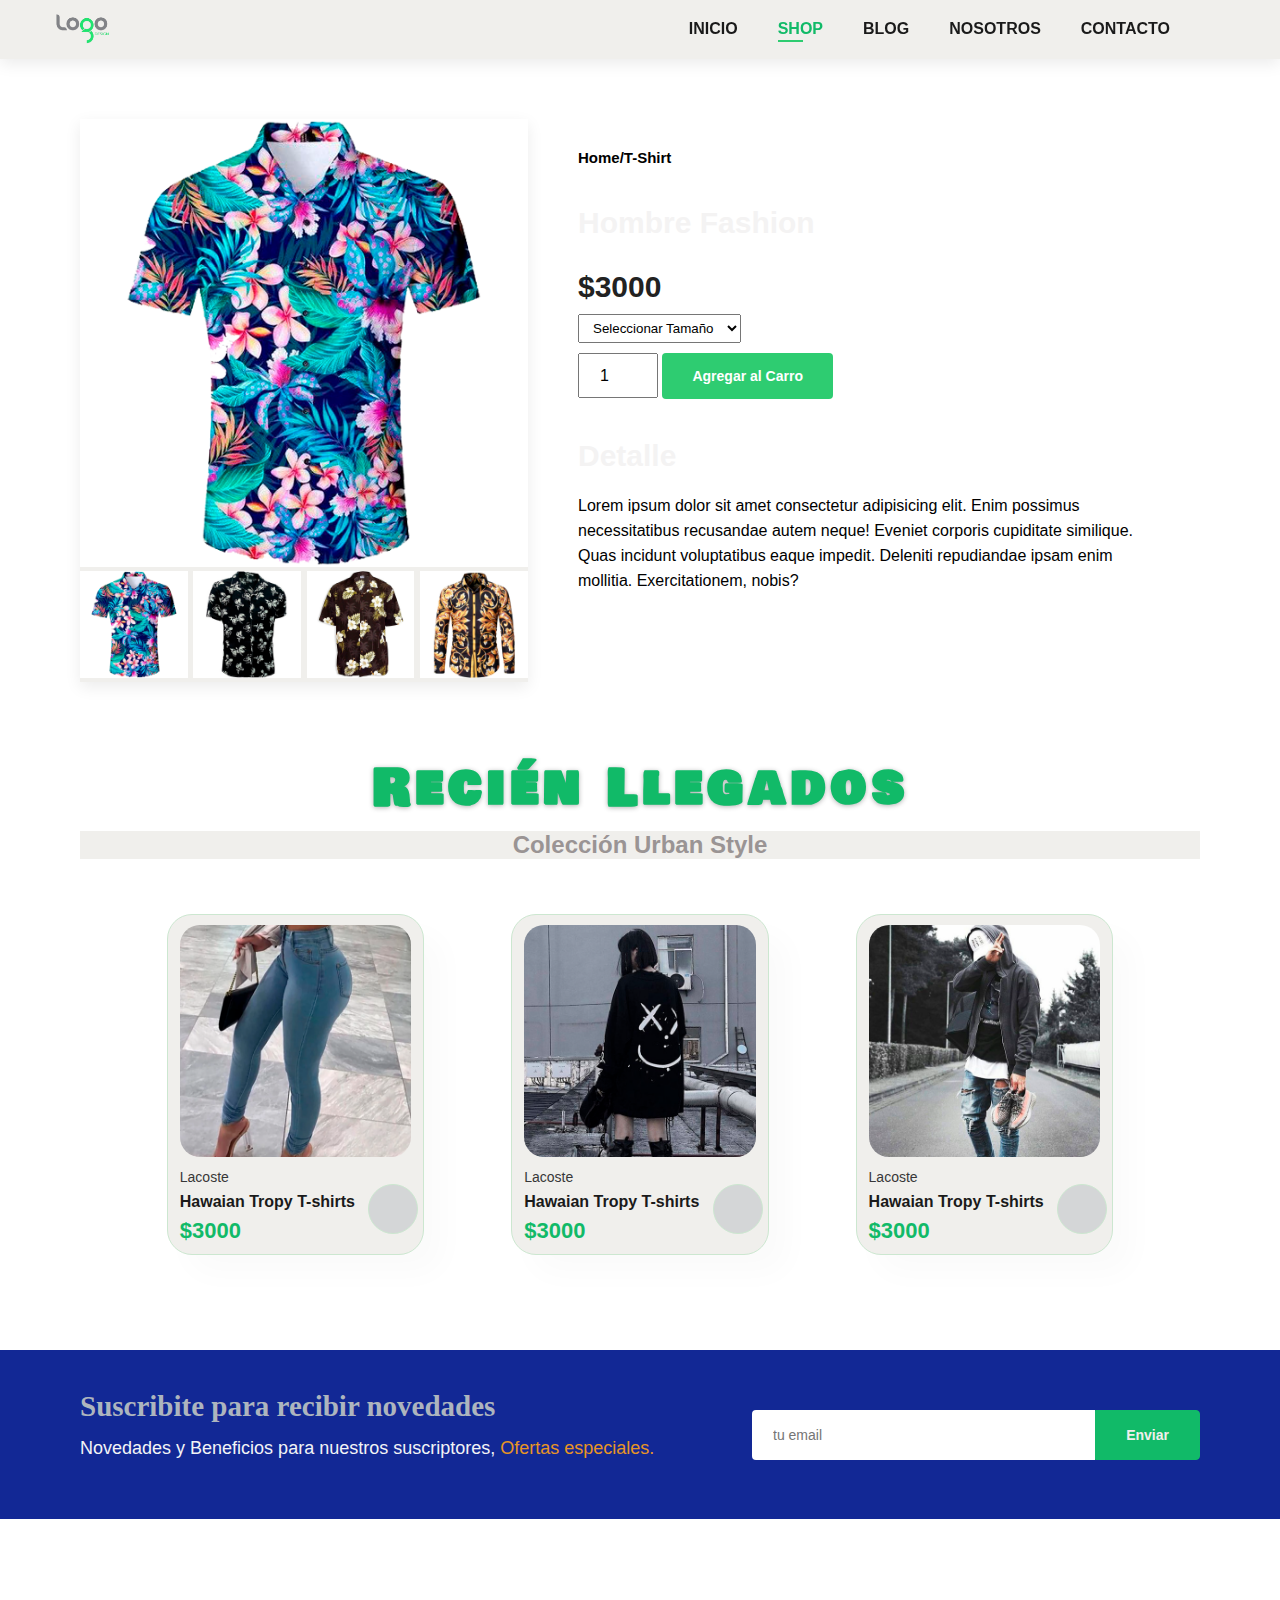
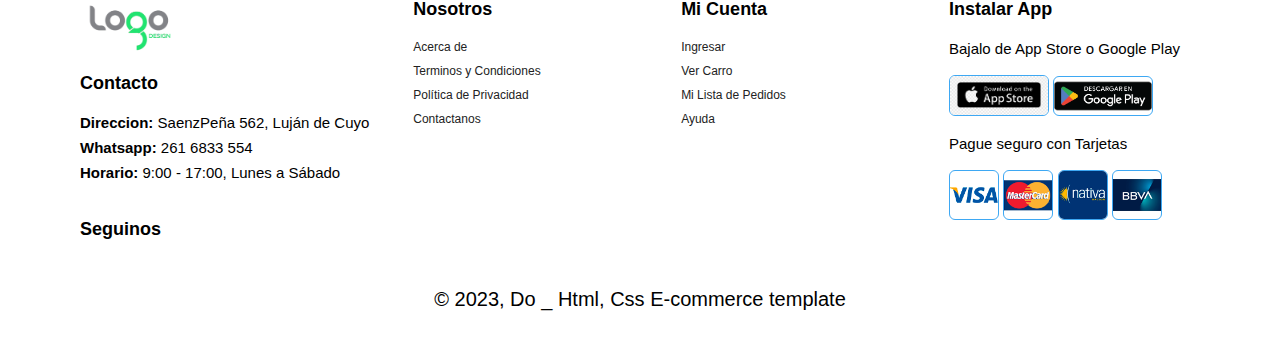
<file: single-producto.html>
<!DOCTYPE html>
<html lang="es">
  <head>
    <meta charset="utf-8" />
    <meta http-equiv="X-UA-Compatible" content="IE=edge" />
    <meta name="viewport" content="width=device-width, initial-scale=1.0" />
    <link
      rel="stylesheet"
      href="https://use.fontawesome.com/releases/v5.8.1/css/all.css"
      integrity="sha384-50oBUHEmvpQ+1lW4y57PTFmhCaXp0ML5d60M1M7uH2+nqUivzIebhndOJK28anvf"
      crossorigin="anonymous"
    />
    <title>E-Commerce Project</title>

    <link rel="stylesheet" href="style.css" />
  </head>
  <body>
    <section id="header">
      <a href="#"
        ><img
          src="E-commerce/logo.jpg.png"
          width="65px"
          class="logo"
          alt="logo"
        />
      </a>
      <div>
        <ul id="navbar">
          <li><a  href="index.html">INICIO</a></li>
          <li><a class="active" href="shop.html">SHOP</a></li>
          <li><a href="blog.html">BLOG</a></li>
          <li><a href="about.html">NOSOTROS</a></li>
          <li><a href="contacto.html">CONTACTO</a></li>
          <li>
            <a href="#"><i class="fas fa-shopping-bag"></i></a>
          </li>
          <a href="#" id="close" ><i class="fa fa-times"></i></a>
        </ul>
      </div>
      <div id="mobile">
        <a href="cart.html"><i class="fas fa-shopping-bag"></i></a>
           <i id="bar" class="fa fa-outdent"></i>
      </div>
    </section>
    <section id="product-detail" class="section-p1">
        <div class="single-img">
            <img src="E-commerce/camisa.jpg.png" width="100%" id="MainImg" alt="">
       
            <div class="small-img-group">
                <div class="small-img-col">
                    <img src="E-commerce/camisa.jpg.png" width="100%" class="small-img" alt="">
                </div>
                <div class="small-img-col">
                    <img src="E-commerce/camisa1.jpg.png" width="100%" class="small-img" alt="">
                </div>
                <div class="small-img-col">
                    <img src="E-commerce/camisa2.jpg.png" width="100%" class="small-img" alt="">
                </div>
                <div class="small-img-col">
                    <img src="E-commerce/camisa3frente.png" width="100%" class="small-img" alt="">
                </div>
            </div>
        </div>
        <div class="single-pro-details">
            <h6>Home/T-Shirt</h6>
            <h4>Hombre Fashion</h4>
            <h2>$3000</h2>
            <select>
                <option>Seleccionar Tamaño</option>
                <option>XL</option>
                <option>XXL</option>
                <option>Small</option>
                <option>Mediun</option>
            </select>
            <input type="number" value="1">
            <button class="normal">Agregar al Carro</button>
            <h4>Detalle</h4>
            <span>Lorem ipsum dolor sit amet consectetur adipisicing elit. Enim possimus necessitatibus recusandae autem neque! Eveniet corporis cupiditate similique. Quas incidunt voluptatibus eaque impedit. Deleniti repudiandae ipsam enim mollitia. Exercitationem, nobis?</span>


        </div>   
    </section>
    <section id="destacados" class="section-p1">
        <h2>Recién Llegados</h2>
        <p>Colección Urban Style</p>
        <div class="pro-container">
          <div class="pro">
            <img src="E-commerce/outfit-jeans-look mujer.jpg.png" alt="" />
            <div class="des">
              <span>Lacoste</span>
              <h5>Hawaian Tropy T-shirts</h5>
              <div class="star">
                <i class="fas fa-star"></i>
                <i class="fas fa-star"></i>
                <i class="fas fa-star"></i>
                <i class="fas fa-star"></i>
                <i class="fas fa-star"></i>
              </div>
              <h4>$3000</h4>
            </div>
            <a href="#"> <i class="fas fa-shopping-cart cart"></i></a>
          </div>
          <div class="pro">
            <img src="E-commerce/arahoku.jpg.png" alt="" />
            <div class="des">
              <span>Lacoste</span>
              <h5>Hawaian Tropy T-shirts</h5>
              <div class="star">
                <i class="fas fa-star"></i>
                <i class="fas fa-star"></i>
                <i class="fas fa-star"></i>
                <i class="fas fa-star"></i>
                <i class="fas fa-star"></i>
              </div>
              <h4>$3000</h4>
            </div>
            <a href="#"> <i class="fas fa-shopping-cart cart"></i></a>
          </div>
          <div class="pro">
            <img src="E-commerce/outfit-jeans-look homen.jpg.png" alt="" />
            <div class="des">
              <span>Lacoste</span>
              <h5>Hawaian Tropy T-shirts</h5>
              <div class="star">
                <i class="fas fa-star"></i>
                <i class="fas fa-star"></i>
                <i class="fas fa-star"></i>
                <i class="fas fa-star"></i>
                <i class="fas fa-star"></i>
              </div>
              <h4>$3000</h4>
            </div>
            <a href="#"> <i class="fas fa-shopping-cart cart"></i></a>
          </div>
        </div>
      </section>
 
    <section id="news-letter" class="section-p1 section-m1">
      <div class="newstext">
        <h3>Suscribite para recibir novedades</h3>
        <p>
          Novedades y Beneficios para nuestros suscriptores,
          <span> Ofertas especiales.</span>
        </p>
      </div>
      <div class="form">
        <input type="text" placeholder="tu email" />
        <button class="normal">Enviar</button>
      </div>
    </section>
    <footer class="section-p1">
      <div class="col">
        <img
          src="E-commerce/logo.jpg.png"
          width="100px"
          class="logo"
          alt="logo"
        />
        <h3>Contacto</h3>
        <p><strong>Direccion: </strong>SaenzPeña 562, Luján de Cuyo</p>
        <p><strong>Whatsapp: </strong>261 6833 554</p>
        <p><strong>Horario: </strong>9:00 - 17:00, Lunes a Sábado</p>
        <div class="follow">
          <h3>Seguinos</h3>
          <div class="icon">
            <i class="fab fa-facebook-f"></i>
            <i class="fab fa-instagram"></i>
            <i class="fab fa-youtube"></i>
            <i class="fab fa-twitter"></i>
          </div>
        </div>
      </div>
      <div class="col">
        <h3>Nosotros</h3>
        <a href="#">Acerca de</a>
        <a href="#">Terminos y Condiciones</a>
        <a href="#">Política de Privacidad</a>
        <a href="#">Contactanos</a>
      </div>
      <div class="col">
        <h3>Mi Cuenta</h3>
        <a href="#">Ingresar</a>
        <a href="#">Ver Carro</a>
        <a href="#">Mi Lista de Pedidos</a>
        <a href="#">Ayuda</a>
      </div>
      <div class="col instalar">
        <h3>Instalar App</h3>
        <p>Bajalo de App Store o Google Play</p>
        <div class="row">
          <img src="E-commerce/app-store.png" alt="" width="100px">
          <img src="E-commerce/play-store.png" alt=""width="100px">
        </div>
        <p>Pague seguro con Tarjetas</p>
        <div class="row">
          <img src="E-commerce/iconos/Visa.png" alt="" width="50px">
          <img src="E-commerce/iconos/Master.png" alt=""width="50px">
          <img src="E-commerce/iconos/Nativa.png" alt=""width="50px">
          <img src="E-commerce/iconos/BBVA.png" alt=""width="50px">
        </div>
      </div>
      <div class="copyright">
        © 2023, Do _ Html, Css E-commerce template
      </div>
      
    </footer>
    <script>
        var MainImg = document.getElementById('MainImg');
        var smallImg = document.getElementsByClassName('small-img');

        smallImg[0].onclick = function() {
            MainImg.src= smallImg[0].src;
        }
        smallImg[1].onclick = function() {
            MainImg.src= smallImg[1].src;
        }
        smallImg[2].onclick = function() {
            MainImg.src= smallImg[2].src;
        }
        smallImg[3].onclick = function() {
            MainImg.src= smallImg[3].src;
        }

    </script>
    <script src="script.js"></script>
  </body>
</html>
</file>
<file: style.css>
@import url('https://fonts.googleapis.com/css2?family=Alfa+Slab+One&family=Bowlby+One+SC&family=Passion+One:wght@400;700;900&display=swap');

 * {
    margin: 0;
    padding: 0;
    box-sizing: border-box; 
    font-family: 'Segoe UI', Tahoma, Geneva, Verdana, sans-serif;
    }
h1 {
    font-size: 55px;
    line-height: 64px;
    color: rgb(29, 28, 28);

}
h2 {
    font-size: 50px;
    line-height: 54px;
    color: #222;
}
h4 {
    font-size: 30px;
    color: rgb(244, 243, 243);
}
h6 {
    font-weight: 800;
    font-size: 15px;
}
p {
    font-size: 20px;
    color: #1D1D1B;
    margin: 15px 0 20px;
}
.section-p1{
    padding:40px 80px;
    background-color: rgb(255, 255, 255);
}
.section-m1{
    margin: 40px 0;
}
button.normal {
    font-size:14px;
    font-weight: 600;
    padding: 15px 30px;
    
    color:#f0efec;
    background-color:rgb(37, 36, 36);
    border-radius: 4px;
    cursor: pointer;
    border:none;
    outline:none;
    transition: .2s;  
}
button.white {
    font-size:14px;
    font-weight: 600;
    padding: 11px 18px;
    color:#f0efec;
    background-color:transparent;
    border-radius: 4px;
    cursor: pointer;
    border:1px solid #F0eFec;
    outline:none;
    transition: .2s;  
}
button.normal:hover{
    background-color:#D73853;
}
body{
    width: 100%;
}
#header {
    display: flex;
    align-items: center;
    justify-content:space-between;
    padding: 10px 50px;
    
    box-shadow: 0 5px 15px rgba(0, 0, 0, .08);
    z-index: 999;
    position:sticky;
    top: 0%;
    left: 0%;
    background-color: #f0efec;
}
#navbar{
    display: flex;
    align-items: center;
    justify-content: center;
   
}
#navbar li{   
    list-style: none;
    padding: 0 20px;
    position: relative;
}
#navbar li a{
    text-decoration: none;
    font-size: 16px;
    font-weight: 600;
    color: #1a1a1a;
    transition: .3s ease;
}
#navbar li a:hover, 
#navbar li a.active
{
    color: #11ba68;
}
#navbar li a.active::after,
#navbar li a:hover::after
{
    content:"";
    width: 30%;
    height: 2px;
    background:#2ECC71;
    position: absolute;
    bottom: -4px;
    left: 20px;
}
#mobile{
    display: none;
    align-items: center;
}
#close{
    display: none;
}

/* HOME */
#hero{
    background-image: url("E-commerce/portada4.jpg.png");
    width: 100%;
    height:90vh;
    background-size: cover;
    background-position: top 50% right 20%;
    padding: 0 80px;
    display:flex;
    flex-direction: column;
    align-items: flex-start;
    justify-content: center;
}
#hero h4{
    padding-bottom: 15px;
    text-shadow: 0px 1px 5px rgba(0, 0, 0 , 0.8);
    color: #f0efec;
}
#hero h1{
    color: #f0efec;
    text-shadow: 0px 1px 5px rgba(0, 0, 0 , 0.8);
    font-family: 'Bowlby One SC', cursive;
}
#hero h2 {
    color: #11ba68;
    text-shadow: 0px 1px 5px rgba(0, 0, 0, 0.8);
    font-family: 'Bowlby One SC', cursive;
    letter-spacing: 4px;
}
#hero p{
    font-size: 44px;
    font-weight: 500;
    color: #f0efec;
    text-shadow: 1px 1px 5px rgba(0, 0, 0 , 0.8);
    letter-spacing: 22px;
    
}
#hero button{
    width: 180px;
    height: 50px;
    padding: 10px 10px 10px 10px;
    cursor: pointer;
    background-color: #11ba68;
    border:0;
    box-shadow: 0px 1px 0 0px rgba(0, 0, 0 , 0.6);
    font-size:18px;
    font-weight: 700;
    text-shadow: 1px 1px 5px rgba(0, 0, 0 , 0.8);
    border-radius: 20px;   
}
#hero button a{
    text-decoration: none;
    color:#f0efec;
}
#hero button:hover{
    width:182px;
    height:55px;
    background-color: #D73853  ;
    transition: .2s ease;
    color:#f0efec;


}

#features{
    display: flex;
    align-items: center;
    justify-content: space-between;
    flex-wrap: wrap;
    background-color: #f0efec;
}
#features .fe-box{
    width: 180px;
    text-align: center;
    padding: 25px 15px;
    box-shadow: 20px 20px 34px rgba(0, 0, 0, 0.07);
    border: 1px solid #cce7d0;
    border-radius: 4px;
    margin: 15px 0;
    color: #f0efec; 
}
.fe-box img{
    width:100px;
    height: 100px;
    margin-bottom: 10px;
}
#features .fe-box:hover{
    box-shadow: 19px 19px 54px rgba(70, 62, 221, 0.02);
}
#features .fe-box h6{
    display: inline-block;
    padding: 9px 8px 6px 8px;
    line-height: 1;
    border-radius: 4px;
    color: #ff6092;
    background-color: #f0e0ea;
}
#features .fe-box:nth-child(2) h6{
    background-color: #bae817;
    color: #11ba68;
}
#features .fe-box:nth-child(3) h6{
    background-color: #bdeaee;
    color: #4230b6;
}
#features .fe-box:nth-child(4) h6{
    background-color: #e6bdee;
    color: #a014a8;
}
#features .fe-box:nth-child(5) h6{
    background-color: #fee59a;
    color: #af7906;
}
#destacados{
 text-align: center;
 background-color: #fff;
}
#destacados .pro-container{
    display: flex;
    justify-content: space-evenly;
    padding-top: 20px;
    flex-wrap: wrap;
}
#destacados h2{
    font-family: 'Bowlby One SC', cursive; 
    color: #11ba68;
    text-shadow: 0px 1px 5px rgba(0, 0, 0, 0.3); 
    letter-spacing: 5px;
}
#destacados p{
    font-size:24px;
    font-weight: 700;
    color: #9a9494;
    background-color:#f0efec;
}
#destacados .pro{
    width: 23%;
    min-width: 250px;
    padding: 10px 12px;
    border: 1px solid #cce7d0;
    border-radius: 25px;
    background-color: #f0efec;
    cursor: pointer;
    box-shadow: 20px 20px 30px rgba(0,0,0,0.02);
    margin: 15px 0;
    transition: .2s ease;
    position: relative;
}
#destacados .pro:hover{
    box-shadow: 20px 20px 30px rgba(0,0,0,0.3);
}
#destacados .pro img{
    width: 100%;
    border-radius: 20px;
}

#destacados .pro .des{
    text-align: start;
    padding-top: 7px;    
}
#destacados .pro .des span{
    color: #373738;
    font-size: 14px;
    padding-top: 7px;
}
#destacados .pro .des h5{
    padding-top: 7px;
    color: #1a1a1a;
    font-size: 16px;
}
#destacados .pro .des i{
    padding-top: 7px;
    font-size: 12px;
    color:#edcb0c;
}
#destacados .pro .des h4{
    padding-top: 7px;
    font-size:22px;
    font-weight: 800;
    color:#11ba68;
}
#destacados .pro a{
    width: 50px;
    height:50px;
    color:#11ba68;
    line-height: 50px;
    border-radius:50px;
    background-color: #d4d6d7;
    font-weight: 500;
    border: 1px solid #cce7d0;
    position:absolute;
    bottom:20px;
    right:5px;

}
#banner{
    display:flex;
    flex-direction: column;
    justify-content:center;
    align-items:center;
    text-align: center;
    background-image: url("E-commerce/portada2.png");
    width: 100%;
    height:35vh;
    background-size:cover;
    background-position: center;
}
#banner h4{
    color: rgb(37, 36, 36);
    font-size:30px;
    padding: 0 10px;
    text-shadow:  1px 3px rgba(255, 255, 255 , 0.4);
}
#banner h2{
    color: rgb(37, 36, 36);
    font-size:45px;
    font-family: 'Alfa Slab One', cursive;
    padding: 10px 10px;  
    text-shadow:  1px 2px rgba(255, 255,255 , 0.4);
}
#banner h2 span{
    color: #D73853;
    font-size: 55px;
    font-weight: 700;
}
#banner button a{
    text-decoration:none;
    color:#D73853;
    font-size: 20px;
}
#banner button a:hover{
    color:#f0efec;
}
#sm-banner{
    display: flex;
    justify-content: space-evenly;
    flex-wrap: wrap;
}

#sm-banner .banner-box{
    display:flex;
    flex-direction: column;
    justify-content:center;
    align-items:flex-start;
    text-align: center;
    background-image: url("E-commerce/portada5.jpg");
    min-width: 47%;
    height:40vh;
    background-size: cover;
    background-position: center;
    padding:30px;
}
#sm-banner .banner-box2{
    background-image: url("E-commerce/-hacer-deporte.png");
    background-size: cover;
}
#sm-banner h4{
  color: #363938;
  font-size: 29px;
  font-weight: 700; 

}
#sm-banner h2{
    color: #f0efec;
    font-size: 40px;
    font-family: 'Alfa Slab One', cursive;
    font-weight: 800;
    text-shadow: 1px 1px 5px rgba(0, 0, 0, 0.5);  
  }
  #sm-banner  span{
    color: #fff;
    font-size: 16px;
    font-weight: 500; 
    padding-bottom: 15px;
  }
  #sm-banner .banner-box:hover button{
    background-color:#11ba68;
    border: 2px solid #11ba68;
    transition: .3s;
  }
  #banner3{
    display: flex;
    justify-content: space-between;
    flex-wrap:wrap;
    padding: 0 80px;
  }
  #banner3 .banner-box{
    display:flex;
    flex-direction: column;
    justify-content:center;
    align-items:center;
    text-align: center;
    background-image: url("E-commerce/mujer\ corriendo.jpg");
    min-width: 30%;
    height:25vh;
    background-size: cover;
    background-position: center;  
}
#banner3 .banner-box2{
    background-image: url("E-commerce/portada3.png");

}
#banner3 .banner-box3{
    background-image: url("E-commerce/unnamed-25-1024x683.jpg");
}
#banner3 h2{
    color:#f0efec;
    font-weight: 900;
    font-size: 30px;
    -webkit-text-stroke-width: 1px;
    -webkit-text-stroke-color: #1b1a1a;
}
#banner3 h3{
    color: #2214eb;
    font-weight: 500;
    background-color: rgb(228, 226, 226);

}
#news-letter{
    display: flex;
    justify-content: space-between;
    flex-wrap: wrap;
    align-items:center;
    background-color: #122895;
    background-position: center;    
}
#news-letter h3{
    font-size: 29px;
    color: #adb5be ;
    font-family:'Passion-One';
    font-weight:700;
}
#news-letter p {
    font-size:18px;
    color: #f2f4f6;
    font-weight: 500;
}
#news-letter span{
    color:#e79524;
}
#news-letter .form{
    display:flex;
    width: 40%;

}
#news-letter input{
    height:3.125rem;
    padding: 0 1.25rem ;
    font-size: 14px;
    width: 100%;
    border: 1px solid transparent;
    border-radius: 4px;
    outline: none;
    border-top-right-radius: 0;
    border-bottom-right-radius: 0;
}
#news-letter button {
   background-color: #11ba68; 
   color: #f0efec;
   font-weight: 700;
   font-size: 14px;
   white-space: nowrap;
   border: 1px solid #11ba68;
   border-top-left-radius: 0;
   border-bottom-left-radius: 0;
}
footer{
    display: flex;
    flex-wrap: wrap;
    justify-content: space-between;
}
footer .col{
    display: flex;
    flex-direction: column;
    align-items:flex-start;
    min-width: 20%;
    margin-bottom: 10px;
    margin-right: 20px;
}
footer .logo{
    margin-bottom: 20px;
}
footer h3{
    font-size: 18px;
    padding-bottom: 20px;  
}
footer p{
    font-size: 15px;
    margin: 0 0 8px 0;
    color: #000; 
}
footer a{
    font-size: 12px;
    text-decoration: none;
    margin-bottom: 10px;
    color: #222; 
}
footer .follow{
    margin-top: 30px; 
}
footer .follow i{
    color:#465b52;
    padding-right: 4px;
    cursor: pointer;
}
footer .instalar .row img{
    border: 1px solid #3ea8f3;
    border-radius: 6px;
}
footer .instalar img{
    margin: 10px 0 15px 0;
}
footer .follow i:hover,
footer  a:hover
{
    color:#3ea8f3; 
}
footer .copyright{
   width: 100%;
   text-align: center;  
   font-size: 20px;
}

/* SHOP */

#page-header{
    background-image: url('E-commerce/BannerShopI.jpg');
    width: 100%;
    height: 50vh;
    background-size: cover;
    display:flex;
    justify-content: center;
    text-align: flex-start;
    flex-direction: column;
    padding:14px;
}
#page-header h2,
#page-header p{
    color:#f0efec; 
    text-shadow: 1px 1px 5px rgba(0,0,0,0.7);  
}
#pagination{
    text-align: center;
}
#pagination a{
    text-decoration: none;
    background-color: #2ECC71;
    padding: 15px 30px;
    border: 4px;
    color: #fff;
    font-weight: 600;
}
#pagination a i{
    font-size: 18px;
    font-weight: 600;
}

/*Single-Producto*/
#product-detail {
    display: flex;
    margin-top:20px;
}
#product-detail .single-img{
    width: 40%;
    margin-right: 50px;
    background-color: #f0efec;
    box-shadow: 0 5px 15px rgba(0, 0, 0, .08);
}
.small-img-group{
    display: flex;
    justify-content:space-between;  
}
.small-img-col{
    flex-basis: 24%;
    cursor: pointer;
}
#product-detail .single-pro-details{
    width:50%;
    padding-top: 30px;
}
#product-detail .single-pro-details h4{
    padding: 40px 0 20px 0;
}
#product-detail .single-pro-details h2{
    font-size: 30px;
}
#product-detail .single-pro-details select{
    display: block;
    padding: 5px 10px;
    margin-bottom: 10px;
}
#product-detail .single-pro-details input{
    width: 80px;
    height: 45px;
    padding-left: 20px;
    font-size:16px;
    padding-right: 10px;
}
#product-detail .single-pro-details input:focus{
    outline:none;
}
#product-detail .single-pro-details button{
    background: #2ECC71;
    color: #fff;
}
#product-detail .single-pro-details span {
    line-height:25px;
}

/* BLOG PAGE */
#page-header.blog-header{
    background-image: url('E-commerce/banner-blog.png');

    
}
#page-header.blog-header h2,
#page-header.blog-header p{
    color:#e7e8e8;   
}

#blog{
    padding:150px 150px 20px 150px;
}
#blog .blog-box{
   display: flex;
   align-items: center;
   width: 100%; 
   position: relative;
}
#blog .blog-img{
    width: 50%;
    margin-right: 40px;
}
#blog img{
    width: 100%;
}
#blog .blog-details{
    width: 50%;
}
#blog .blog-details p{
    color:#212222;
}
#blog .blog-details a{
    text-decoration: none;
    font-size: 11px;
    color: #000;
    font-weight: 700;
    position: relative;
    transition:.3s;
}
#blog .blog-details a::after{
    content:"";
    width: 50px;
    height: 1px;
    background-color: #010;
    position: absolute;
    top:7px;
    right: -60px;
}
#blog .blog-details a:hover{
    color:#2ECC71;
}
#blog .blog-details a:hover::after{
    background-color:#2ECC71;
}
#blog .blog-box h1{
    position: absolute;
    top:-50px;
    left: 0;
    font-size: 70px;
    font-weight: 700;
    color:#c6bfbf;
    z-index: -9;
}

#page-header.about-header{
    background-image: url('E-commerce/Frentetienda.jpg');
    text-align:end;   
}
#page-header.about-header h2{
    font-size:60px;
}
#page-header.about-header h2, 
#page-header.about-header p{
    color: #F0EFEC;
    margin-right: 40px;
}
#about-head{
    display: flex;
    align-items: center;
}
#about-head div{
    padding-left: 40px;
}
#about-app{
    text-align:center;
}
#about-app h1{
    margin-bottom: 15px;
}
#about-head .letras{
    font-size: 17px;
}
#about-head img{
    width: 50%;
    height: auto;
}
#about-head .video{
    width: 70%;
    height: auto;
    margin-top:30px auto;
}

/*Contacto*/
#page-header.contact-header{
    background-image: url('E-commerce/contacto.jpg');
    align-items: flex-end;
   
}
#page-header.contact-header p,
#page-header.contact-header h2{
    color: #e3e3e1;
    
}
#contact-details{
    display: flex;
    align-items: center;
    justify-content: space-between;
}
#contact-details .details{
    width: 40%;
}
#contact-details .details span,
#form-details form span{
    font-size: 15px;
}
#contact-details .details h2,
#form-details form h2{
    font-size: 30px;
    line-height: 35px;
    padding: 20px 0;
}
#contact-details .details h5{
    font-size: 16px;
    padding-bottom: 15px;
}
#contact-details .details li{
    list-style: none;
    display: flex;
    padding: 10px 0;
}
#contact-details .details li p{
    color:rgb(41, 41, 41);
    font-size: 17px;
    margin: 0;
}
#contact-details .details li i{
    font-size: 18px;
    padding-right: 22px;

}
#contact-details .mapa{
    width: 55%;
    height:400px;
}
#contact-details .mapa iframe{
    width: 100%;
    height: 100%;
}
#form-details{
    display: flex;
    justify-content: space-between;
    margin:30px;
    padding: 80px;
    border: 1px solid #e1e1e1;
}
#form-details form{
    width: 65%;
    display: flex;
    flex-direction:column;
    align-items:flex-start;
}
#form-details form input,
#form-details form textarea{
    width: 100%;
    padding: 12px 15px;
    outline: none;
    margin-bottom: 15px;
    border: 1px solid #e1e1e1;
}
#form-details form button{
    background-color:#11ba68;
    color:#efe7e7;
}
#form-details .people div{
    padding-bottom: 25px;
    display: flex;
    align-items:flex-start;
    padding-top: 50px;
}
#form-details .people div img{
    width: 75px;
    height: 75px;
    object-fit: cover;
    margin-right: 15px;
    border-radius: 100px;
}
#form-details .people div p{
    margin:0;
    color: #1a1a1a;
    font-size: 15px;
    line-height: 25px;
}
#form-details .people div p span{
    display: block;
    font-size: 17px;
    font-weight: 600;
    color: #2c2c2c;
}
#page-header.cart-header{
    background-image: url('E-commerce/carrito.jpg');
    text-align: center;
}
#page-header.cart-header h2,
#page-header.cart-header p{
    color: #074978;
}
#cart{
    overflow-x: auto;
}
#cart table{
    width: 100%;
    border-collapse: collapse;
    table-layout:fixed;
    white-space: nowrap;
}
#cart table img{
    width: 70px;
}
#cart table td:nth-child(1){
    width: 100px;
    text-align: center;
}
#cart table td:nth-child(2){
    width: 150px;
    text-align: center;
}
#cart table td:nth-child(3){
    width: 250px;
    text-align: center;
}
#cart table td:nth-child(4),
#cart table td:nth-child(5),
#cart table td:nth-child(6){
    width: 150px;
    text-align: center;
}
#cart table td:nth-child(5) input{
    width: 70px;
    padding: 10px 5px 10px 15px;
}
#cart table thead{
    border: 1px solid #000;
    border-left: none;
    border-right: none;
    background-color: #f1f1ec;
}
#cart table thead td{
    font-weight: 500;
    text-transform: uppercase;
    font-size: 13px;
    padding: 15px 0;

}
#cart table tbody tr td {
    padding-top: 15px;
}
#cart table tbody td {
    font-size:18px;
}
#cart-add {
    display: flex;
    flex-wrap: wrap;
    justify-content: space-between;
}
#cupon {
    width: 50%;
    margin-bottom: 30px;
}
#cupon h3,
#subtotal h3 {
    padding-bottom: 15px;
}
#cupon input{
    padding: 10px 20px;
    outline: none;
    width: 60%;
    margin-right: 16px;
    border: 1px solid #e2e9e1;

}
#cupon button,
#subtotal button{
    background-color: #11ba68;
    color: #f1ebeb;
    padding: 12px 20px;
}
#subtotal{
    width: 50%;
    margin-bottom: 30px;
    border: 1px solid #f1ebeb ;
    padding: 30px;
}
#subtotal table{
    border-collapse: collapse;
    width: 100%;
    margin-bottom: 20px;
}
#subtotal table td{
    width: 50%;
    border: 1px solid #f1ebeb;
    padding: 10px;
    font-size: 13px;
}






/*queries*/
@media (max-width: 799px) {
    .section-p1{
        padding:40px 40px;
    }
    #navbar{
        display: flex;
        flex-direction: column;
        align-items: flex-start;
        justify-content: flex-start;
        position:fixed;
        top: 0;
        right:-300px;
        height:100vh;
        width: 300px;  
        background-color: #f0efec; 
        box-shadow: 0 40px 60px rgba(0,0,0,.1); 
        padding: 80px 0 0 10px;
        transition: .3s ease;  
    }
    #navbar.active{
        right:0px;
    }
    #navbar li{
        margin-bottom: 25px;
    }
    #mobile{
        display: flex;
        align-items: center;
    }
    #mobile i{
        color: #1a1a1a;
        font-size: 24px;
        padding-left: 20px;
        cursor: pointer;
    }
    #close{
        position: absolute;
        display: initial;
        top: 30px;
        left: 30px;
        font-size:24px;
        color: #000; 
    }
    #hero{
        height:90vh;
        padding: 0 80px;
        background-position: top 30% right 30%;
    }
    #features{
        text-align: center;
    }
    #features .fe-box{
        margin: 15px 15px;
    }
    #destacados .pro-container{
        justify-content: center;
       
    }
    #destacados .pro{
        margin: 15px;
    }
    #banner{
        height: 30vh;
    }
    #sm-banner .banner-box{
        min-width: 100%;
        height: 30vh;
    }
    #banner3{
        padding: 0 40px;
    }
    #banner3 .banner-box{
        min-width: 28%;
    }
    #news-letter .form{
        width: 70%;
    }
    /*Contact Page*/
    #form-details {
       padding: 40px; 
    }
    #form-details form{
        width: 50%;
    }

}
@media(max-width:477px){
    .section-p1{
        padding:20px;
    }
    #header{
        padding:10px 30px;
    }
    h1{
        font-size: 38px;
    }
    h2{
        font-size: 30px;
    }
    #hero{
        padding:0 20px;
        background-position: 55%;
    }
    #features{
        justify-content:space-between;
    }
    #features .fe-box{
        width:155px;
        margin: 0 0 15px 0;
    }
    #destacados .pro{
        width: 100%;
    }
    #banner{
        height: 40vh;
    }
    #sm-banner .banner-box{
        height: 40vh;
    }
    #sm-banner .banner-box2{
        margin-top: 20px;
    }
    #banner{
        padding: 0 20px;
    }
    #banner3 .banner-box{
        width: 100%;
    }
    #news-letter{
        padding: 40px 20px;
    }
    #news-letter .form{
        width: 100%;
    }
    /* single producto*/
    #product-detail{
        display: flex;
        flex-direction: column;
    }
    #product-detail .single-img {
        width: 100%;
        margin-right: 0px;
    }
    #product-detail .single-pro-details{
        width: 100%;
    }

    /*BLog Page*/
    #blog{
        padding: 100px 20px 0 20px;
    }
    #blog .blog-box{
        display: flex;
        flex-direction: column;
        align-items: flex-start;
    }
    #blog .blog-img{
        width: 100%;
        margin-right: 0px;
        margin-bottom: 30px;
    }
    #blog .blog-details{
        width: 100%;
        margin-bottom: 15px;
    }
    /* About page*/
    #about-head{
        flex-direction: column;
    }
    #about-head img{
        width: 100%;
        margin-bottom: 20px;
    }
    #about-head div{
        padding-left: 0px;
    }
    #about-head .video{
        width:100%;
    }
    #contact-details{
        flex-direction: column;
    }
    #contact-details .details{
        width: 100%;
        margin-bottom: 30px;
    }
    #contact-details .mapa{
        width: 100%;
    }
    #form-details{
        margin: 30px;
        padding: 30px 10px;
        flex-wrap: wrap;
    }
    #form-details form,
    #form-details .people{
        width: 100%;
    }
    /* cart */
    #cart-add{
        flex-direction: column;
    }
    #cupon{
        width: 100%; 
    }
    #subtotal{
        width: 100%;
        padding: 20px;
    }


}
</file>
